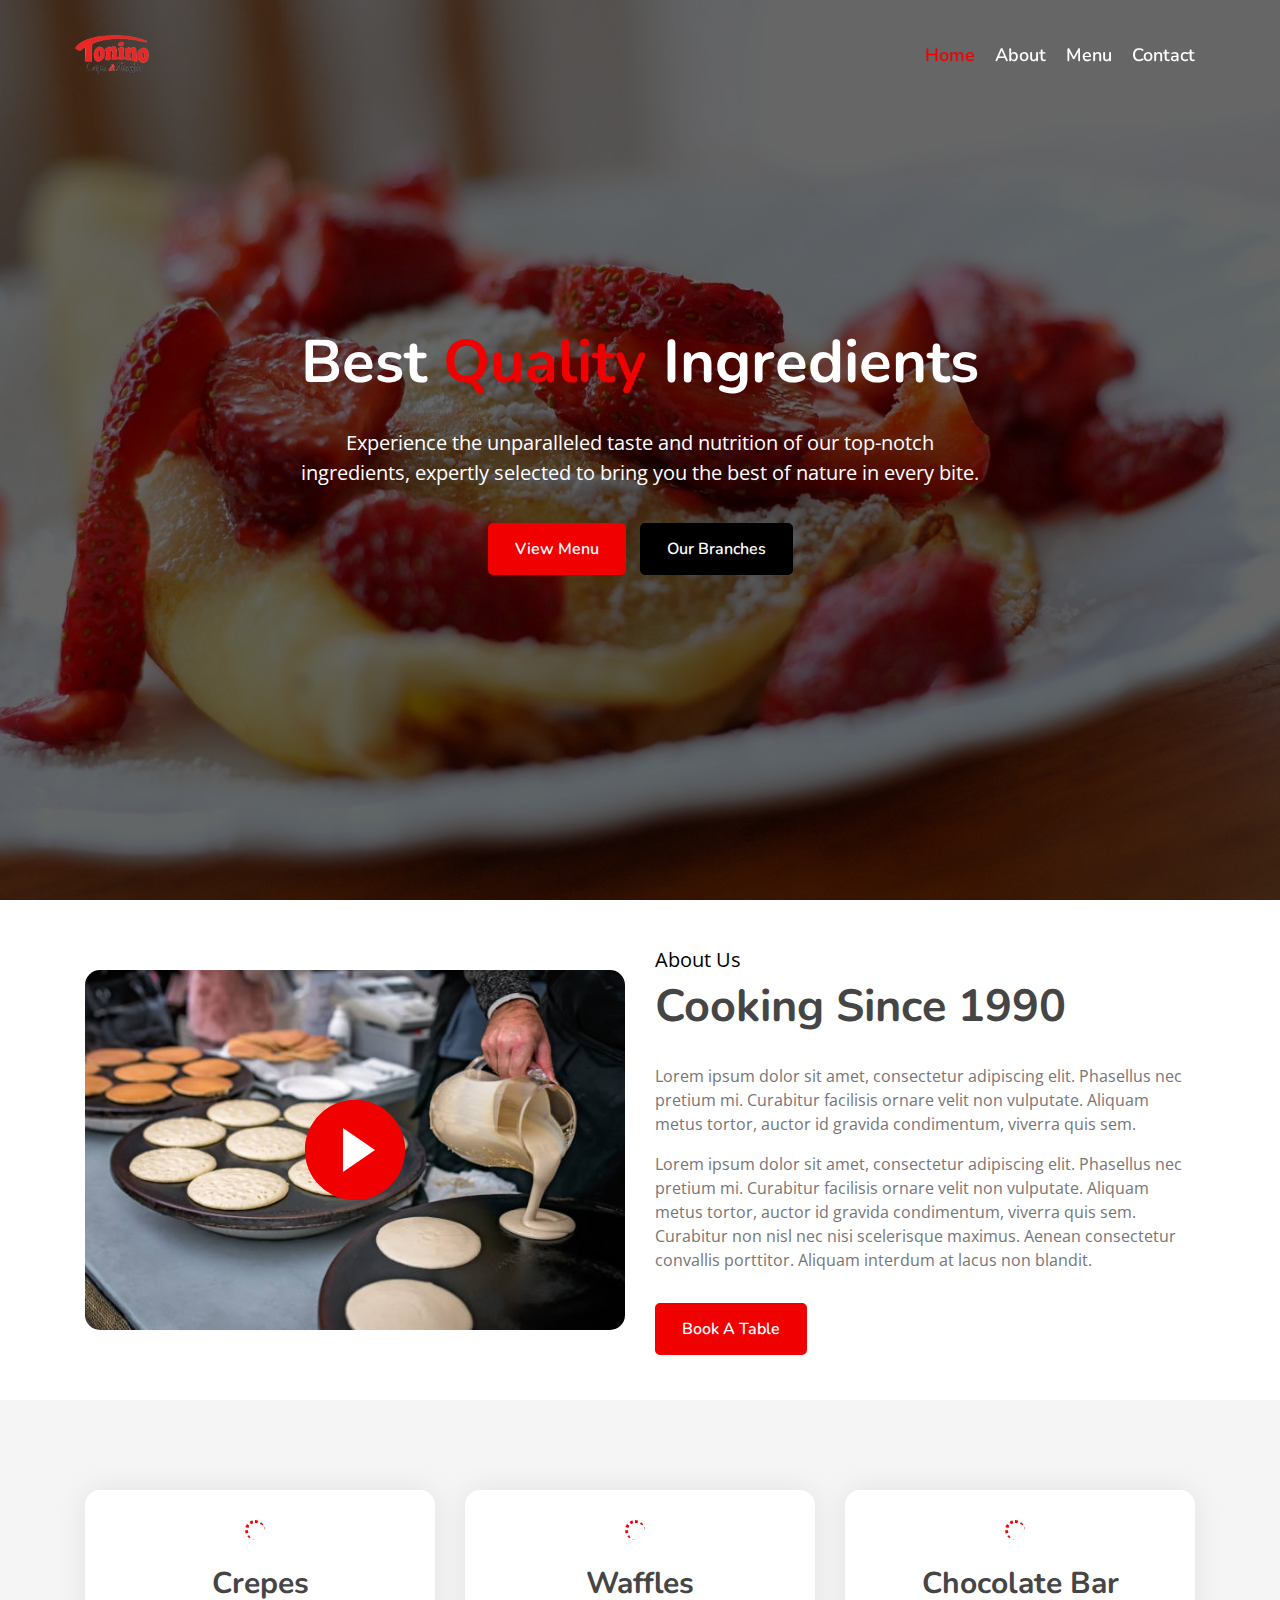
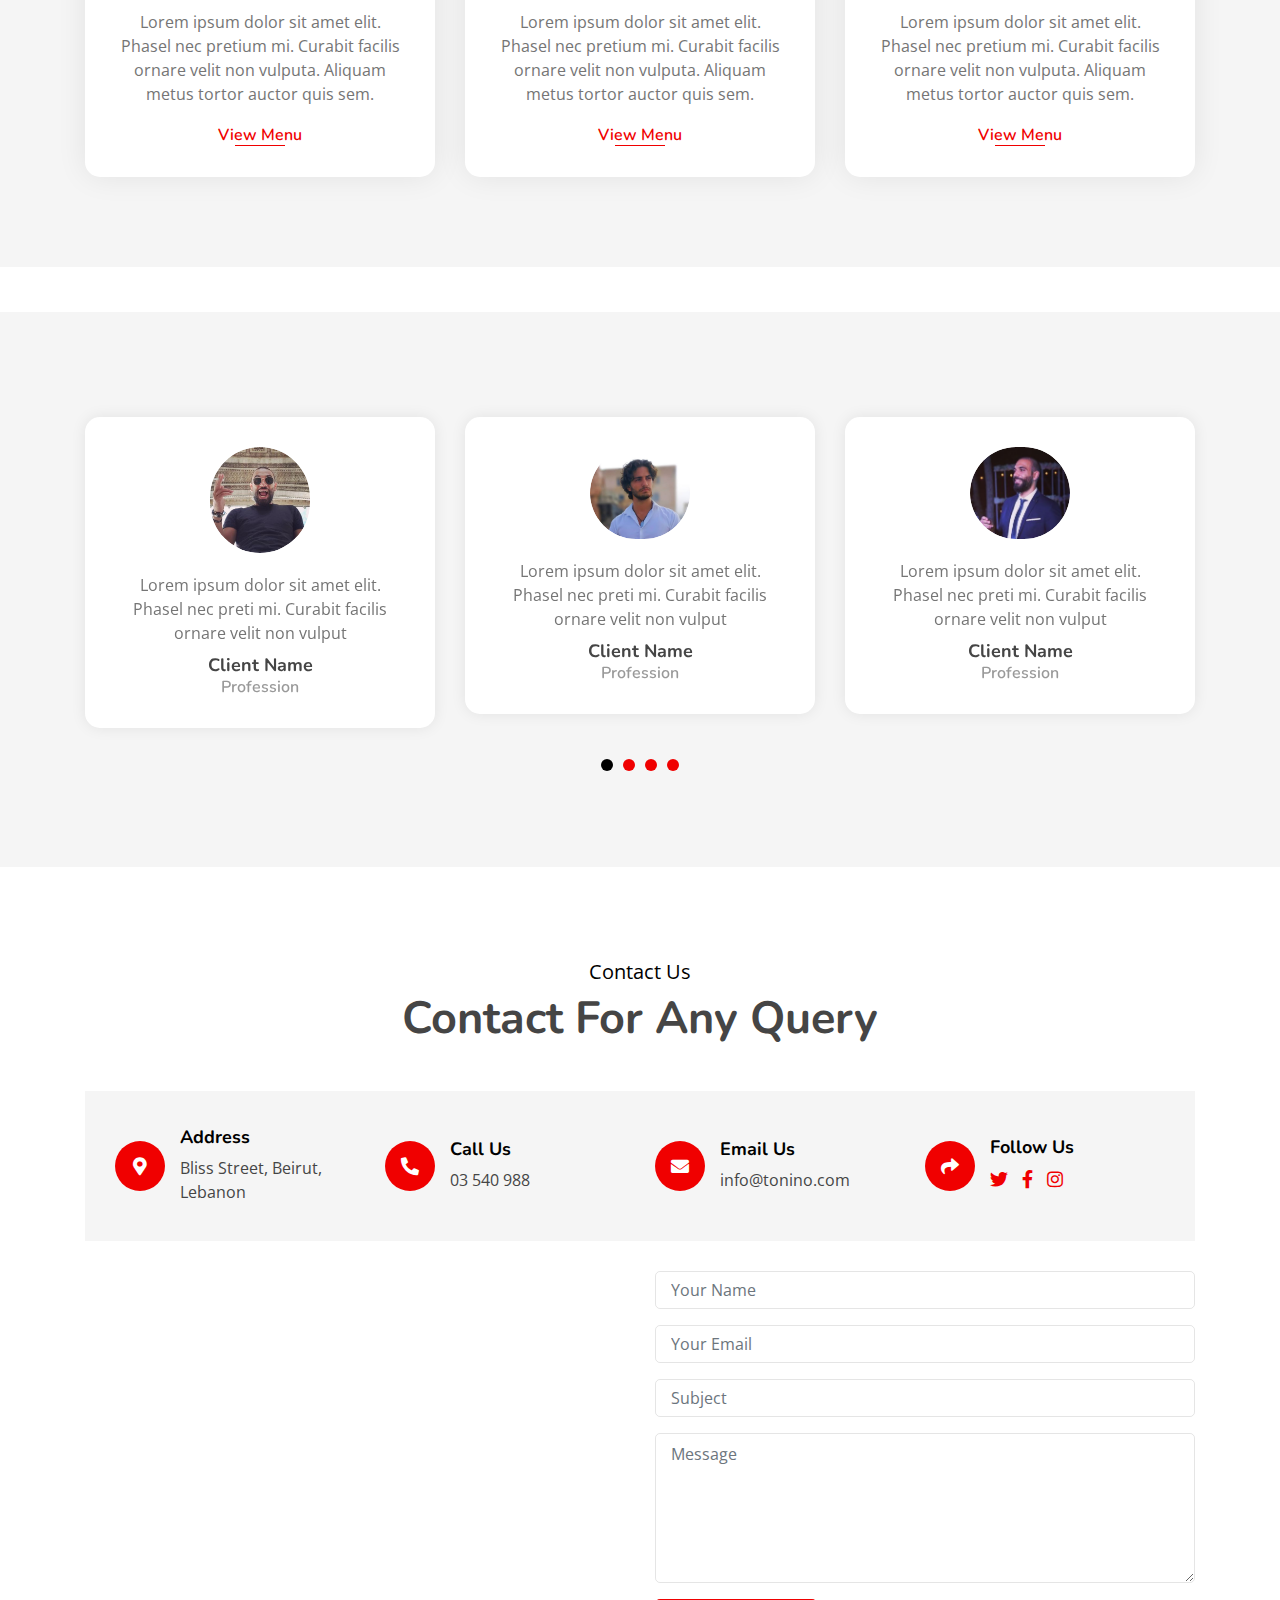
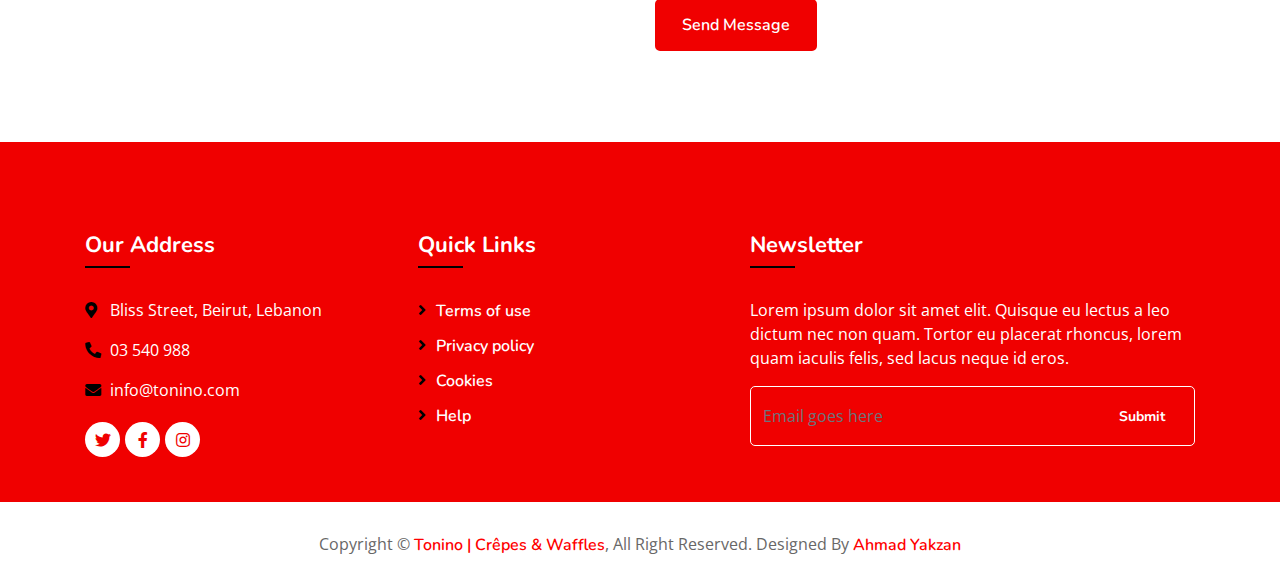
<file: index.html>
<!DOCTYPE html>
<html lang="en">
    <head>
        <meta charset="utf-8">
        <title>Tonino | Crêpes & Waffles</title>
        <meta content="width=device-width, initial-scale=1.0" name="viewport">
        <meta content="Tonino" name="keywords">
        <meta content="Tonino" name="description">

        <!-- Favicon -->
        <link href="img/favicon.ico" rel="icon">

        <!-- Google Font -->
        <link href="https://fonts.googleapis.com/css?family=Open+Sans:300,400|Nunito:600,700" rel="stylesheet"> 
        
        <!-- CSS Libraries -->
        <link href="https://stackpath.bootstrapcdn.com/bootstrap/4.4.1/css/bootstrap.min.css" rel="stylesheet">
        <link href="https://cdnjs.cloudflare.com/ajax/libs/font-awesome/5.10.0/css/all.min.css" rel="stylesheet">
        <link href="lib/animate/animate.min.css" rel="stylesheet">
        <link href="lib/owlcarousel/assets/owl.carousel.min.css" rel="stylesheet">
        <link href="lib/flaticon/font/flaticon.css" rel="stylesheet">
        <link href="lib/tempusdominus/css/tempusdominus-bootstrap-4.min.css" rel="stylesheet" />

        <!-- Template Stylesheet -->
        <link href="css/style.css" rel="stylesheet">
    </head>

    <body>
        <!-- Nav Bar Start -->
        <div class="navbar navbar-expand-lg bg-light navbar-light">
            <div class="container-fluid">
                <a href="index.html" class="navbar-brand"><img src="img/toninologo.png" alt=""></a>
                <button type="button" class="navbar-toggler" data-toggle="collapse" data-target="#navbarCollapse">
                    <span class="navbar-toggler-icon"></span>
                </button>

                <div class="collapse navbar-collapse justify-content-between" id="navbarCollapse">
                    <div class="navbar-nav ml-auto">
                        <a href="index.html" class="nav-item nav-link active">Home</a>
                        <a href="about.html" class="nav-item nav-link">About</a>
                        <a href="menu.html" class="nav-item nav-link">Menu</a>
                        <a href="contact.html" class="nav-item nav-link">Contact</a>
                    </div>
                </div>
            </div>
        </div>
        <!-- Nav Bar End -->


        <!-- Carousel Start -->
        <div class="carousel">
            <div class="container-fluid">
                <div class="owl-carousel">
                    <div class="carousel-item">
                        <div class="carousel-img">
                            <img src="img/carousel-1.jpg" alt="Image">
                        </div>
                        <div class="carousel-text">
                            <h1>Best <span>Quality</span> Ingredients</h1>
                            <p>
                                Experience the unparalleled taste and nutrition of our top-notch ingredients, expertly selected to bring you the best of nature in every bite.
                            </p>
                            <div class="carousel-btn">
                                <a class="btn custom-btn" href="menu.html">View Menu</a>
                                <a class="btn custom-btn" href="contact.html">Our Branches</a>
                            </div>
                        </div>
                    </div>
                    <div class="carousel-item">
                        <div class="carousel-img">
                            <img src="img/carousel-2.jpeg" alt="Image">
                        </div>
                        <div class="carousel-text">
                            <h1>World’s <span>Best</span> Chef</h1>
                            <p>
                                Morbi sagittis turpis id suscipit feugiat. Suspendisse eu augue urna. Morbi sagittis, orci sodales varius fermentum, tortor
                            </p>
                            <div class="carousel-btn">
                                <a class="btn custom-btn" href="menu.html">View Menu</a>
                                <a class="btn custom-btn" href="contact.html">Our Branches</a>
                            </div>
                        </div>
                    </div>
                    <div class="carousel-item">
                        <div class="carousel-img">
                            <img src="img/carousel-3.jpg" alt="Image">
                        </div>
                        <div class="carousel-text">
                            <h1>Fastest Order <span>Delivery</span></h1>
                            <p>
                                Sed ultrices, est eget feugiat accumsan, dui nibh egestas tortor, ut rhoncus nibh ligula euismod quam. Proin pellentesque odio
                            </p>
                            <div class="carousel-btn">
                                <a class="btn custom-btn" href="menu.html">View Menu</a>
                                <a class="btn custom-btn" href="contact.html">Our Branches</a>
                            </div>
                        </div>
                    </div>
                </div>
            </div>
        </div>
        <!-- Carousel End -->
        
        
        
        <!-- About Start -->
        <div class="about">
            <div class="container">
                <div class="row align-items-center">
                    <div class="col-lg-6">
                        <div class="about-img">
                            <img src="img/about.jpg" alt="Image">
                            <button type="button" class="btn-play" data-toggle="modal" data-src="https://www.youtube.com/embed/DWRcNpR6Kdc" data-target="#videoModal">
                                <span></span>
                            </button>
                        </div>
                    </div>
                    <div class="col-lg-6">
                        <div class="about-content">
                            <div class="section-header">
                                <p>About Us</p>
                                <h2>Cooking Since 1990</h2>
                            </div>
                            <div class="about-text">
                                <p>
                                    Lorem ipsum dolor sit amet, consectetur adipiscing elit. Phasellus nec pretium mi. Curabitur facilisis ornare velit non vulputate. Aliquam metus tortor, auctor id gravida condimentum, viverra quis sem.
                                </p>
                                <p>
                                    Lorem ipsum dolor sit amet, consectetur adipiscing elit. Phasellus nec pretium mi. Curabitur facilisis ornare velit non vulputate. Aliquam metus tortor, auctor id gravida condimentum, viverra quis sem. Curabitur non nisl nec nisi scelerisque maximus. Aenean consectetur convallis porttitor. Aliquam interdum at lacus non blandit.
                                </p>
                                <a class="btn custom-btn" href="">Book A Table</a>
                            </div>
                        </div>
                    </div>
                </div>
            </div>
        </div>
        <!-- About End -->
        
        
        <!-- Video Modal Start-->
        <div class="modal fade" id="videoModal" tabindex="-1" role="dialog" aria-labelledby="exampleModalLabel" aria-hidden="true">
            <div class="modal-dialog" role="document">
                <div class="modal-content">
                    <div class="modal-body">
                        <button type="button" class="close" data-dismiss="modal" aria-label="Close">
                            <span aria-hidden="true">&times;</span>
                        </button>        
                        <!-- 16:9 aspect ratio -->
                        <div class="embed-responsive embed-responsive-16by9">
                            <iframe class="embed-responsive-item" src="" id="video"  allowscriptaccess="always" allow="autoplay"></iframe>
                        </div>
                    </div>
                </div>
            </div>
        </div> 
        <!-- Video Modal End -->
        
        
        <!-- Food Start -->
        <div class="food mt-0">
            <div class="container">
                <div class="row align-items-center">
                    <div class="col-md-4">
                        <div class="food-item">
                            <i class="flaticon-crepe"></i>
                            <h2>Crepes</h2>
                            <p>
                                Lorem ipsum dolor sit amet elit. Phasel nec pretium mi. Curabit facilis ornare velit non vulputa. Aliquam metus tortor auctor quis sem. 
                            </p>
                            <a href="menu.html">View Menu</a>
                        </div>
                    </div>
                    <div class="col-md-4">
                        <div class="food-item">
                            <i class="flaticon-waffle"></i>
                            <h2>Waffles</h2>
                            <p>
                                Lorem ipsum dolor sit amet elit. Phasel nec pretium mi. Curabit facilis ornare velit non vulputa. Aliquam metus tortor auctor quis sem. 
                            </p>
                            <a href="menu.html">View Menu</a>
                        </div>
                    </div>
                    <div class="col-md-4">
                        <div class="food-item">
                            <i class="flaticon-chocolate"></i>
                            <h2>Chocolate Bar</h2>
                            <p>
                                Lorem ipsum dolor sit amet elit. Phasel nec pretium mi. Curabit facilis ornare velit non vulputa. Aliquam metus tortor auctor quis sem. 
                            </p>
                            <a href="menu.html">View Menu</a>
                        </div>
                    </div>
                </div>
            </div>
        </div>
        <!-- Food End -->
        
        
        
        <!-- Testimonial Start -->
        <div class="testimonial">
            <div class="container">
                <div class="owl-carousel testimonials-carousel">
                    <div class="testimonial-item">
                        <div class="testimonial-img">
                            <img src="img/testimonial-1.jpg" alt="Image">
                        </div>
                        <p>
                            Lorem ipsum dolor sit amet elit. Phasel nec preti mi. Curabit facilis ornare velit non vulput
                        </p>
                        <h2>Client Name</h2>
                        <h3>Profession</h3>
                    </div>
                    <div class="testimonial-item">
                        <div class="testimonial-img">
                            <img src="img/testimonial-2.jpg" alt="Image">
                        </div>
                        <p>
                            Lorem ipsum dolor sit amet elit. Phasel nec preti mi. Curabit facilis ornare velit non vulput
                        </p>
                        <h2>Client Name</h2>
                        <h3>Profession</h3>
                    </div>
                    <div class="testimonial-item">
                        <div class="testimonial-img">
                            <img src="img/testimonial-3.jpg" alt="Image">
                        </div>
                        <p>
                            Lorem ipsum dolor sit amet elit. Phasel nec preti mi. Curabit facilis ornare velit non vulput
                        </p>
                        <h2>Client Name</h2>
                        <h3>Profession</h3>
                    </div>
                    <div class="testimonial-item">
                        <div class="testimonial-img">
                            <img src="img/testimonial-4.jpg" alt="Image">
                        </div>
                        <p>
                            Lorem ipsum dolor sit amet elit. Phasel nec preti mi. Curabit facilis ornare velit non vulput
                        </p>
                        <h2>Client Name</h2>
                        <h3>Profession</h3>
                    </div>
                </div>
            </div>
        </div>
        <!-- Testimonial End -->
        
        
        <!-- Contact Start -->
        <div class="contact">
            <div class="container">
                <div class="section-header text-center">
                    <p>Contact Us</p>
                    <h2>Contact For Any Query</h2>
                </div>
                <div class="row align-items-center contact-information">
                    <div class="col-md-6 col-lg-3">
                        <div class="contact-info">
                            <div class="contact-icon">
                                <i class="fa fa-map-marker-alt"></i>
                            </div>
                            <div class="contact-text">
                                <h3>Address</h3>
                                <p>Bliss Street, Beirut, Lebanon</p>
                            </div>
                        </div>
                    </div>
                    <div class="col-md-6 col-lg-3">
                        <div class="contact-info">
                            <div class="contact-icon">
                                <i class="fa fa-phone-alt"></i>
                            </div>
                            <div class="contact-text">
                                <h3>Call Us</h3>
                                <p>03 540 988</p>
                            </div>
                        </div>
                    </div>
                    <div class="col-md-6 col-lg-3">
                        <div class="contact-info">
                            <div class="contact-icon">
                                <i class="fa fa-envelope"></i>
                            </div>
                            <div class="contact-text">
                                <h3>Email Us</h3>
                                <p>info@tonino.com</p>
                            </div>
                        </div>
                    </div>
                    <div class="col-md-6 col-lg-3">
                        <div class="contact-info">
                            <div class="contact-icon">
                                <i class="fa fa-share"></i>
                            </div>
                            <div class="contact-text">
                                <h3>Follow Us</h3>
                                <div class="contact-social">
                                    <a href=""><i class="fab fa-twitter"></i></a>
                                    <a href="facebook.com/toninocrepesandwaffles/"><i class="fab fa-facebook-f"></i></a>
                                    <a href="https://www.instagram.com/toninocrepesandwaffles/"><i class="fab fa-instagram"></i></a>
                                </div>
                            </div>
                        </div>
                    </div>
                </div>
                <div class="row contact-form">
                    <div class="col-md-6">
                        <iframe src="https://maps.google.com/maps?q=tonino%20lebanon&t=&z=9&ie=UTF8&iwloc=&output=embed" frameborder="0" style="border:0;" allowfullscreen="" aria-hidden="false" tabindex="0"></iframe>
                    </div>
                    <div class="col-md-6">
                        <div id="success"></div>
                        <form name="sentMessage" id="contactForm" novalidate="novalidate">
                            <div class="control-group">
                                <input type="text" class="form-control" id="name" placeholder="Your Name" required="required" data-validation-required-message="Please enter your name" />
                                <p class="help-block text-danger"></p>
                            </div>
                            <div class="control-group">
                                <input type="email" class="form-control" id="email" placeholder="Your Email" required="required" data-validation-required-message="Please enter your email" />
                                <p class="help-block text-danger"></p>
                            </div>
                            <div class="control-group">
                                <input type="text" class="form-control" id="subject" placeholder="Subject" required="required" data-validation-required-message="Please enter a subject" />
                                <p class="help-block text-danger"></p>
                            </div>
                            <div class="control-group">
                                <textarea class="form-control" id="message" placeholder="Message" required="required" data-validation-required-message="Please enter your message"></textarea>
                                <p class="help-block text-danger"></p>
                            </div>
                            <div>
                                <button class="btn custom-btn" type="submit" id="sendMessageButton">Send Message</button>
                            </div>
                        </form>
                    </div>
                </div>
            </div>
        </div>
        <!-- Contact End -->

        <!-- Footer Start -->
        <div class="footer">
            <div class="container">
                <div class="row">
                    <div class="col-lg-7">
                        <div class="row">
                            <div class="col-md-6">
                                <div class="footer-contact">
                                    <h2>Our Address</h2>
                                    <p><i class="fa fa-map-marker-alt"></i>Bliss Street, Beirut, Lebanon</p>
                                    <p><i class="fa fa-phone-alt"></i>03 540 988</p>
                                    <p><i class="fa fa-envelope"></i>info@tonino.com</p>
                                    <div class="footer-social">
                                        <a href=""><i class="fab fa-twitter"></i></a>
                                        <a href="facebook.com/toninocrepesandwaffles/"><i class="fab fa-facebook-f"></i></a>
                                        <a href="https://www.instagram.com/toninocrepesandwaffles/"><i class="fab fa-instagram"></i></a>
                                    </div>
                                </div>
                            </div>
                            <div class="col-md-6">
                                <div class="footer-link">
                                    <h2>Quick Links</h2>
                                    <a href="">Terms of use</a>
                                    <a href="">Privacy policy</a>
                                    <a href="">Cookies</a>
                                    <a href="">Help</a>
                                </div>
                            </div>
                        </div>
                    </div>
                    <div class="col-lg-5">
                        <div class="footer-newsletter">
                            <h2>Newsletter</h2>
                            <p>
                                Lorem ipsum dolor sit amet elit. Quisque eu lectus a leo dictum nec non quam. Tortor eu placerat rhoncus, lorem quam iaculis felis, sed lacus neque id eros.
                            </p>
                            <div class="form">
                                <input class="form-control" placeholder="Email goes here">
                                <button class="btn custom-btn">Submit</button>
                            </div>
                        </div>
                    </div>
                </div>
            </div>
            <div class="copyright">
                <div class="container">
                    <p>Copyright &copy; <a href="#">Tonino | Crêpes & Waffles</a>, All Right Reserved.</p>
                    <p>Designed By <a href="">Ahmad Yakzan</a></p>
                </div>
            </div>
        </div>
        <!-- Footer End -->

        <a href="#" class="back-to-top"><i class="fa fa-chevron-up"></i></a>

        <!-- JavaScript Libraries -->
        <script src="https://code.jquery.com/jquery-3.4.1.min.js"></script>
        <script src="https://stackpath.bootstrapcdn.com/bootstrap/4.4.1/js/bootstrap.bundle.min.js"></script>
        <script src="lib/easing/easing.min.js"></script>
        <script src="lib/owlcarousel/owl.carousel.min.js"></script>
        <script src="lib/tempusdominus/js/moment.min.js"></script>
        <script src="lib/tempusdominus/js/moment-timezone.min.js"></script>
        <script src="lib/tempusdominus/js/tempusdominus-bootstrap-4.min.js"></script>
        
        <!-- Contact Javascript File -->
        <script src="mail/jqBootstrapValidation.min.js"></script>
        <script src="mail/contact.js"></script>

        <!-- Template Javascript -->
        <script src="js/main.js"></script>
    </body>
</html>
</file>
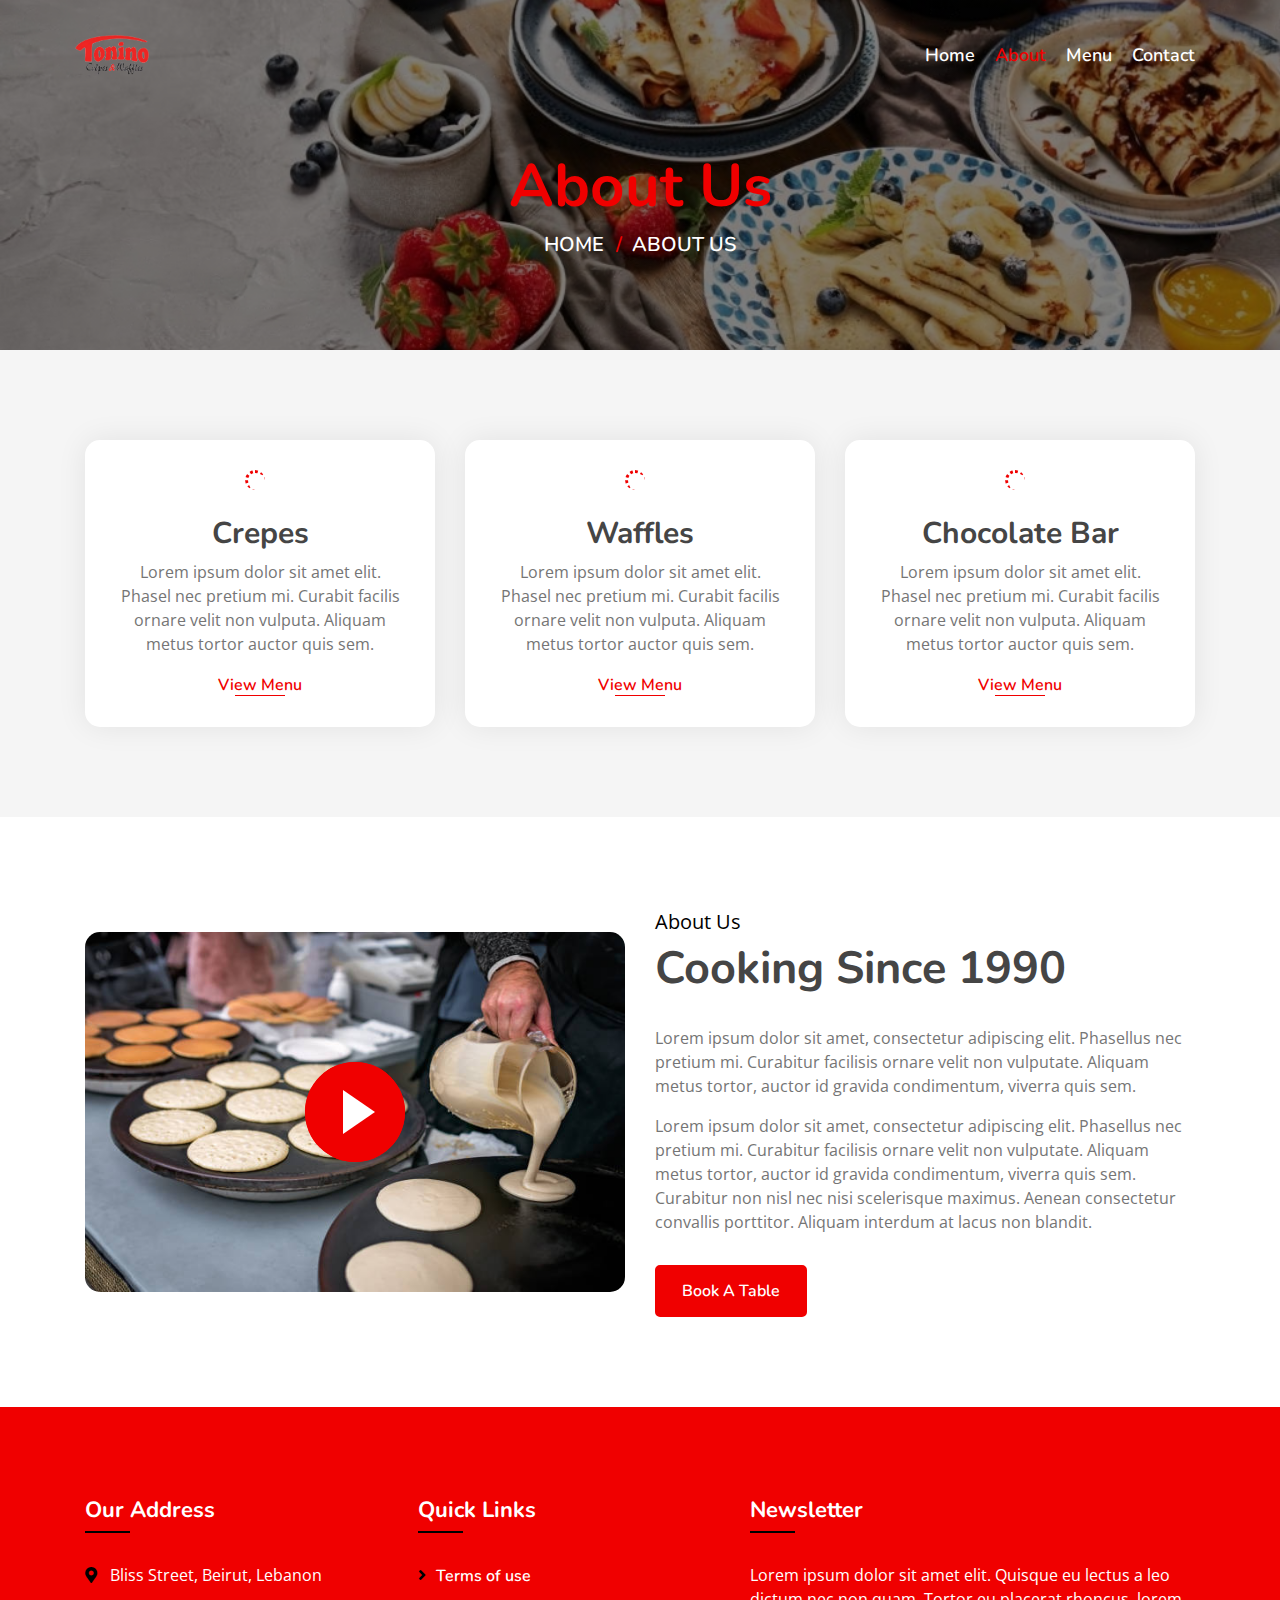
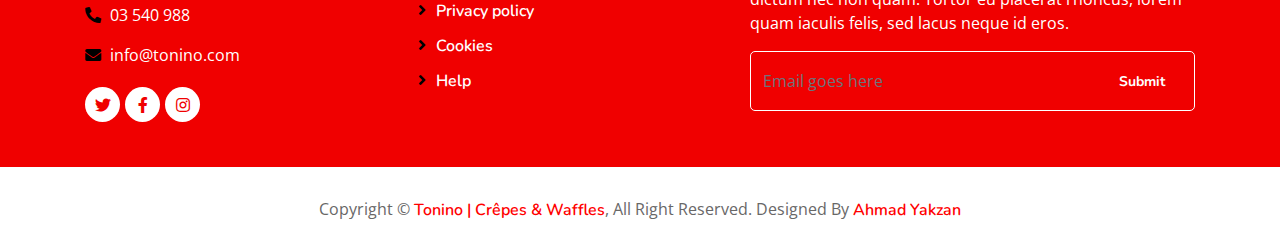
<file: about.html>
<!DOCTYPE html>
<html lang="en">
    <head>
        <meta charset="utf-8">
        <title>Tonino | Crêpes & Waffles</title>
        <meta content="width=device-width, initial-scale=1.0" name="viewport">
        <meta content="Tonino" name="keywords">
        <meta content="Tonino" name="description">

        <!-- Favicon -->
        <link href="img/favicon.ico" rel="icon">

        <!-- Google Font -->
        <link href="https://fonts.googleapis.com/css?family=Open+Sans:300,400|Nunito:600,700" rel="stylesheet"> 
        
        <!-- CSS Libraries -->
        <link href="https://stackpath.bootstrapcdn.com/bootstrap/4.4.1/css/bootstrap.min.css" rel="stylesheet">
        <link href="https://cdnjs.cloudflare.com/ajax/libs/font-awesome/5.10.0/css/all.min.css" rel="stylesheet">
        <link href="lib/animate/animate.min.css" rel="stylesheet">
        <link href="lib/owlcarousel/assets/owl.carousel.min.css" rel="stylesheet">
        <link href="lib/flaticon/font/flaticon.css" rel="stylesheet">
        <link href="lib/tempusdominus/css/tempusdominus-bootstrap-4.min.css" rel="stylesheet" />

        <!-- Template Stylesheet -->
        <link href="css/style.css" rel="stylesheet">
    </head>

    <body>
        <!-- Nav Bar Start -->
        <div class="navbar navbar-expand-lg bg-light navbar-light">
            <div class="container-fluid">
                <a href="index.html" class="navbar-brand"><img src="img/toninologo.png" alt=""></a>
                <button type="button" class="navbar-toggler" data-toggle="collapse" data-target="#navbarCollapse">
                    <span class="navbar-toggler-icon"></span>
                </button>

                <div class="collapse navbar-collapse justify-content-between" id="navbarCollapse">
                    <div class="navbar-nav ml-auto">
                        <a href="index.html" class="nav-item nav-link">Home</a>
                        <a href="about.html" class="nav-item nav-link active">About</a>
                        <a href="menu.html" class="nav-item nav-link">Menu</a>
                        <a href="contact.html" class="nav-item nav-link">Contact</a>
                    </div>
                </div>
            </div>
        </div>
        <!-- Nav Bar End -->
        
        
        <!-- Page Header Start -->
        <div class="page-header mb-0">
            <div class="container">
                <div class="row">
                    <div class="col-12">
                        <h2>About Us</h2>
                    </div>
                    <div class="col-12">
                        <a href="index.html">Home</a>
                        <a href="">About Us</a>
                    </div>
                </div>
            </div>
        </div>
        <!-- Page Header End -->
        
        
        <!-- Food Start -->
        <div class="food mt-0">
            <div class="container">
                <div class="row align-items-center">
                    <div class="col-md-4">
                        <div class="food-item">
                            <i class="flaticon-crepe"></i>
                            <h2>Crepes</h2>
                            <p>
                                Lorem ipsum dolor sit amet elit. Phasel nec pretium mi. Curabit facilis ornare velit non vulputa. Aliquam metus tortor auctor quis sem. 
                            </p>
                            <a href="menu.html">View Menu</a>
                        </div>
                    </div>
                    <div class="col-md-4">
                        <div class="food-item">
                            <i class="flaticon-waffle"></i>
                            <h2>Waffles</h2>
                            <p>
                                Lorem ipsum dolor sit amet elit. Phasel nec pretium mi. Curabit facilis ornare velit non vulputa. Aliquam metus tortor auctor quis sem. 
                            </p>
                            <a href="menu.html">View Menu</a>
                        </div>
                    </div>
                    <div class="col-md-4">
                        <div class="food-item">
                            <i class="flaticon-chocolate"></i>
                            <h2>Chocolate Bar</h2>
                            <p>
                                Lorem ipsum dolor sit amet elit. Phasel nec pretium mi. Curabit facilis ornare velit non vulputa. Aliquam metus tortor auctor quis sem. 
                            </p>
                            <a href="menu.html">View Menu</a>
                        </div>
                    </div>
                </div>
            </div>
        </div>
        <!-- Food End -->
        

        <!-- About Start -->
        <div class="about">
            <div class="container">
                <div class="row align-items-center">
                    <div class="col-lg-6">
                        <div class="about-img">
                            <img src="img/about.jpg" alt="Image">
                            <button type="button" class="btn-play" data-toggle="modal" data-src="https://www.youtube.com/embed/DWRcNpR6Kdc" data-target="#videoModal">
                                <span></span>
                            </button>
                        </div>
                    </div>
                    <div class="col-lg-6">
                        <div class="about-content">
                            <div class="section-header">
                                <p>About Us</p>
                                <h2>Cooking Since 1990</h2>
                            </div>
                            <div class="about-text">
                                <p>
                                    Lorem ipsum dolor sit amet, consectetur adipiscing elit. Phasellus nec pretium mi. Curabitur facilisis ornare velit non vulputate. Aliquam metus tortor, auctor id gravida condimentum, viverra quis sem.
                                </p>
                                <p>
                                    Lorem ipsum dolor sit amet, consectetur adipiscing elit. Phasellus nec pretium mi. Curabitur facilisis ornare velit non vulputate. Aliquam metus tortor, auctor id gravida condimentum, viverra quis sem. Curabitur non nisl nec nisi scelerisque maximus. Aenean consectetur convallis porttitor. Aliquam interdum at lacus non blandit.
                                </p>
                                <a class="btn custom-btn" href="">Book A Table</a>
                            </div>
                        </div>
                    </div>
                </div>
            </div>
        </div>
        <!-- About End -->
        
        
        <!-- Video Modal Start-->
        <div class="modal fade" id="videoModal" tabindex="-1" role="dialog" aria-labelledby="exampleModalLabel" aria-hidden="true">
            <div class="modal-dialog" role="document">
                <div class="modal-content">
                    <div class="modal-body">
                        <button type="button" class="close" data-dismiss="modal" aria-label="Close">
                            <span aria-hidden="true">&times;</span>
                        </button>        
                        <!-- 16:9 aspect ratio -->
                        <div class="embed-responsive embed-responsive-16by9">
                            <iframe class="embed-responsive-item" src="" id="video"  allowscriptaccess="always" allow="autoplay"></iframe>
                        </div>
                    </div>
                </div>
            </div>
        </div> 
        <!-- Video Modal End -->


        <!-- Footer Start -->
        <div class="footer">
            <div class="container">
                <div class="row">
                    <div class="col-lg-7">
                        <div class="row">
                            <div class="col-md-6">
                                <div class="footer-contact">
                                    <h2>Our Address</h2>
                                    <p><i class="fa fa-map-marker-alt"></i>Bliss Street, Beirut, Lebanon</p>
                                    <p><i class="fa fa-phone-alt"></i>03 540 988</p>
                                    <p><i class="fa fa-envelope"></i>info@tonino.com</p>
                                    <div class="footer-social">
                                        <a href=""><i class="fab fa-twitter"></i></a>
                                        <a href="facebook.com/toninocrepesandwaffles/"><i class="fab fa-facebook-f"></i></a>
                                        <a href="https://www.instagram.com/toninocrepesandwaffles/"><i class="fab fa-instagram"></i></a>
                                    </div>
                                </div>
                            </div>
                            <div class="col-md-6">
                                <div class="footer-link">
                                    <h2>Quick Links</h2>
                                    <a href="">Terms of use</a>
                                    <a href="">Privacy policy</a>
                                    <a href="">Cookies</a>
                                    <a href="">Help</a>
                                </div>
                            </div>
                        </div>
                    </div>
                    <div class="col-lg-5">
                        <div class="footer-newsletter">
                            <h2>Newsletter</h2>
                            <p>
                                Lorem ipsum dolor sit amet elit. Quisque eu lectus a leo dictum nec non quam. Tortor eu placerat rhoncus, lorem quam iaculis felis, sed lacus neque id eros.
                            </p>
                            <div class="form">
                                <input class="form-control" placeholder="Email goes here">
                                <button class="btn custom-btn">Submit</button>
                            </div>
                        </div>
                    </div>
                </div>
            </div>
            <div class="copyright">
                <div class="container">
                    <p>Copyright &copy; <a href="#">Tonino | Crêpes & Waffles</a>, All Right Reserved.</p>
                    <p>Designed By <a href="">Ahmad Yakzan</a></p>
                </div>
            </div>
        </div>
        <!-- Footer End -->

        <a href="#" class="back-to-top"><i class="fa fa-chevron-up"></i></a>

        <!-- JavaScript Libraries -->
        <script src="https://code.jquery.com/jquery-3.4.1.min.js"></script>
        <script src="https://stackpath.bootstrapcdn.com/bootstrap/4.4.1/js/bootstrap.bundle.min.js"></script>
        <script src="lib/easing/easing.min.js"></script>
        <script src="lib/owlcarousel/owl.carousel.min.js"></script>
        <script src="lib/tempusdominus/js/moment.min.js"></script>
        <script src="lib/tempusdominus/js/moment-timezone.min.js"></script>
        <script src="lib/tempusdominus/js/tempusdominus-bootstrap-4.min.js"></script>
        
        <!-- Contact Javascript File -->
        <script src="mail/jqBootstrapValidation.min.js"></script>
        <script src="mail/contact.js"></script>

        <!-- Template Javascript -->
        <script src="js/main.js"></script>
    </body>
</html>
</file>
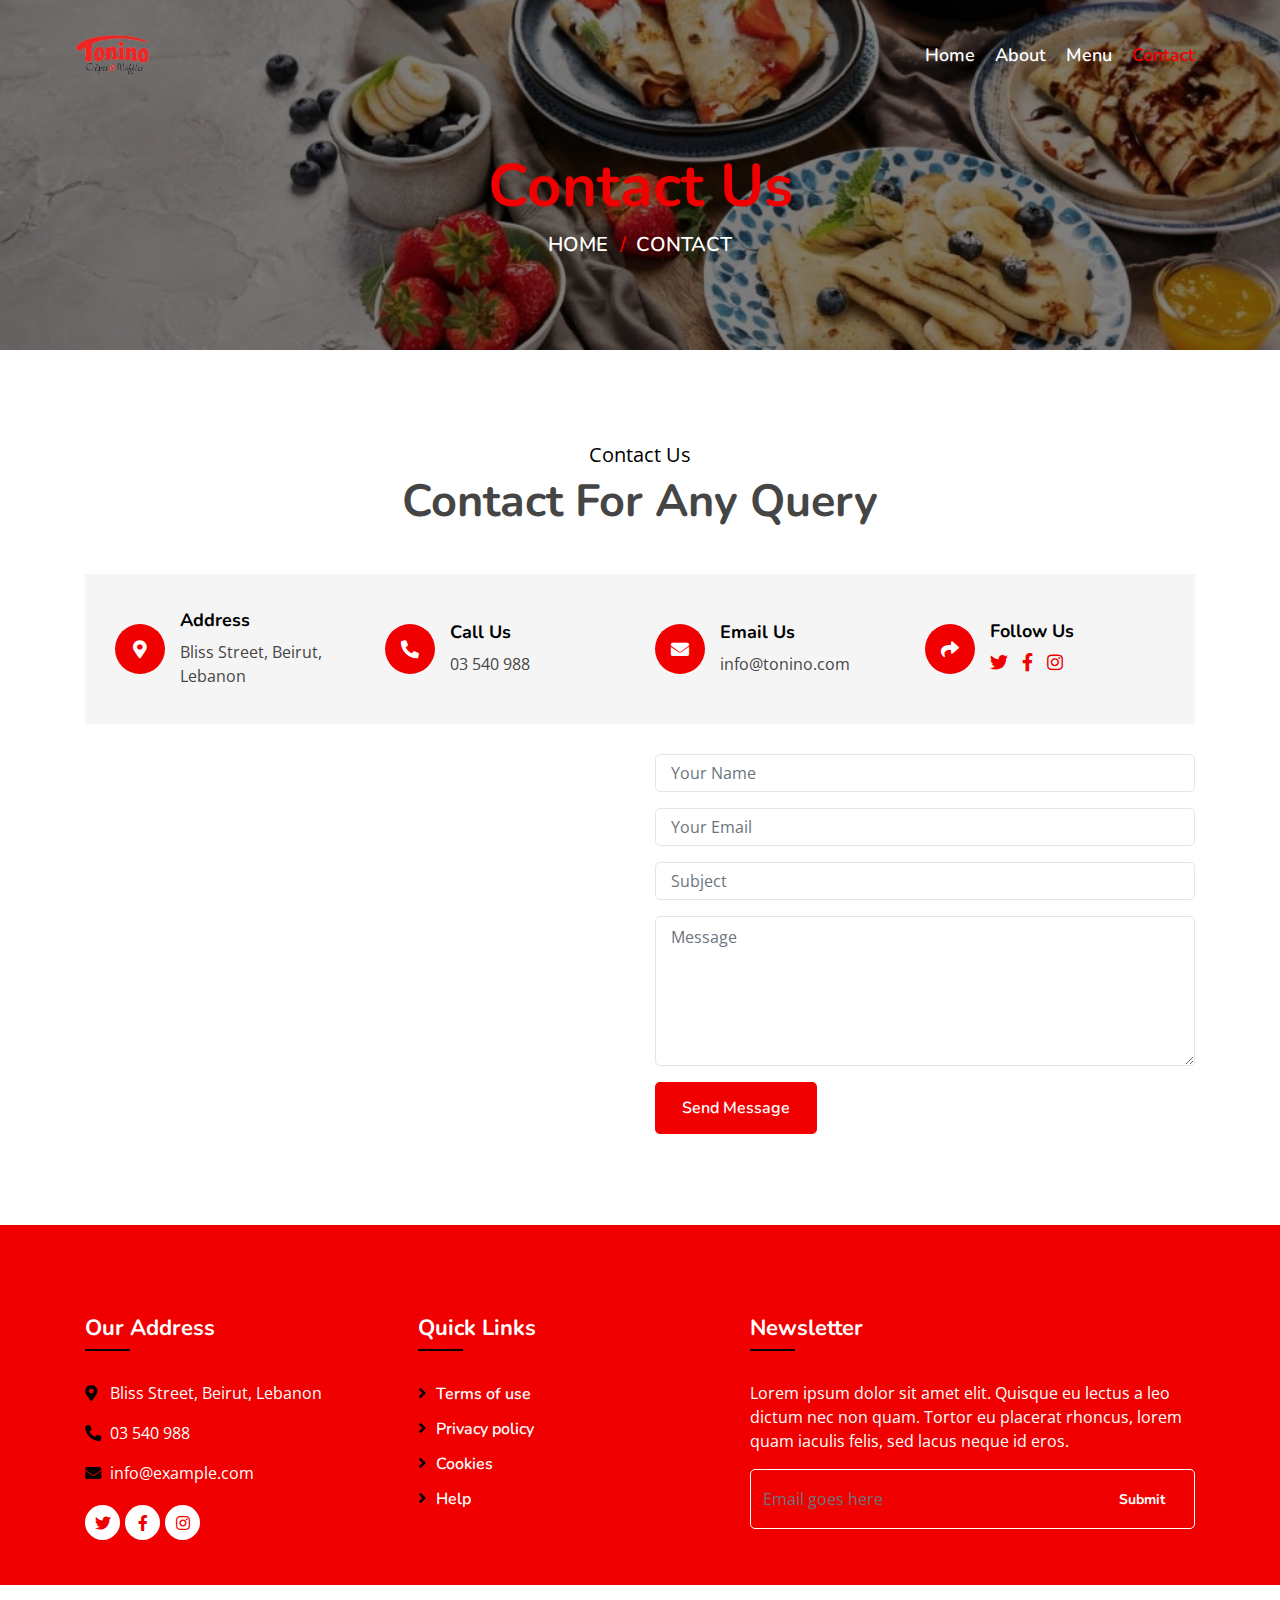
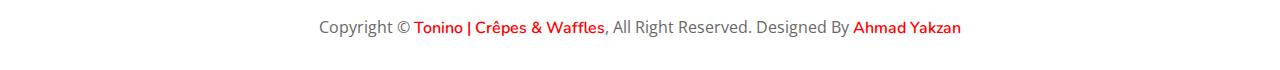
<file: contact.html>
<!DOCTYPE html>
<html lang="en">
    <head>
        <meta charset="utf-8">
        <title>Tonino | Crêpes & Waffles</title>
        <meta content="width=device-width, initial-scale=1.0" name="viewport">
        <meta content="Tonino" name="keywords">
        <meta content="Tonino" name="description">

        <!-- Favicon -->
        <link href="img/favicon.ico" rel="icon">

        <!-- Google Font -->
        <link href="https://fonts.googleapis.com/css?family=Open+Sans:300,400|Nunito:600,700" rel="stylesheet"> 
        
        <!-- CSS Libraries -->
        <link href="https://stackpath.bootstrapcdn.com/bootstrap/4.4.1/css/bootstrap.min.css" rel="stylesheet">
        <link href="https://cdnjs.cloudflare.com/ajax/libs/font-awesome/5.10.0/css/all.min.css" rel="stylesheet">
        <link href="lib/animate/animate.min.css" rel="stylesheet">
        <link href="lib/owlcarousel/assets/owl.carousel.min.css" rel="stylesheet">
        <link href="lib/flaticon/font/flaticon.css" rel="stylesheet">
        <link href="lib/tempusdominus/css/tempusdominus-bootstrap-4.min.css" rel="stylesheet" />

        <!-- Template Stylesheet -->
        <link href="css/style.css" rel="stylesheet">
    </head>

    <body>
        <!-- Nav Bar Start -->
        <div class="navbar navbar-expand-lg bg-light navbar-light">
            <div class="container-fluid">
                <a href="index.html" class="navbar-brand"><img src="img/toninologo.png" alt=""></a>
                <button type="button" class="navbar-toggler" data-toggle="collapse" data-target="#navbarCollapse">
                    <span class="navbar-toggler-icon"></span>
                </button>

                <div class="collapse navbar-collapse justify-content-between" id="navbarCollapse">
                    <div class="navbar-nav ml-auto">
                        <a href="index.html" class="nav-item nav-link">Home</a>
                        <a href="about.html" class="nav-item nav-link">About</a>
                        <a href="menu.html" class="nav-item nav-link">Menu</a>
                        <a href="contact.html" class="nav-item nav-link active">Contact</a>
                    </div>
                </div>
            </div>
        </div>
        <!-- Nav Bar End -->
        
        
        <!-- Page Header Start -->
        <div class="page-header">
            <div class="container">
                <div class="row">
                    <div class="col-12">
                        <h2>Contact Us</h2>
                    </div>
                    <div class="col-12">
                        <a href="index.html">Home</a>
                        <a href="">Contact</a>
                    </div>
                </div>
            </div>
        </div>
        <!-- Page Header End -->
        
        
        <!-- Contact Start -->
        <div class="contact">
            <div class="container">
                <div class="section-header text-center">
                    <p>Contact Us</p>
                    <h2>Contact For Any Query</h2>
                </div>
                <div class="row align-items-center contact-information">
                    <div class="col-md-6 col-lg-3">
                        <div class="contact-info">
                            <div class="contact-icon">
                                <i class="fa fa-map-marker-alt"></i>
                            </div>
                            <div class="contact-text">
                                <h3>Address</h3>
                                <p>Bliss Street, Beirut, Lebanon</p>
                            </div>
                        </div>
                    </div>
                    <div class="col-md-6 col-lg-3">
                        <div class="contact-info">
                            <div class="contact-icon">
                                <i class="fa fa-phone-alt"></i>
                            </div>
                            <div class="contact-text">
                                <h3>Call Us</h3>
                                <p>03 540 988</p>
                            </div>
                        </div>
                    </div>
                    <div class="col-md-6 col-lg-3">
                        <div class="contact-info">
                            <div class="contact-icon">
                                <i class="fa fa-envelope"></i>
                            </div>
                            <div class="contact-text">
                                <h3>Email Us</h3>
                                <p>info@tonino.com</p>
                            </div>
                        </div>
                    </div>
                    <div class="col-md-6 col-lg-3">
                        <div class="contact-info">
                            <div class="contact-icon">
                                <i class="fa fa-share"></i>
                            </div>
                            <div class="contact-text">
                                <h3>Follow Us</h3>
                                <div class="contact-social">
                                    <a href=""><i class="fab fa-twitter"></i></a>
                                    <a href="https://www.facebook.com/toninocrepesandwaffles/"><i class="fab fa-facebook-f"></i></a>
                                    <a href="https://www.instagram.com/toninocrepesandwaffles/"><i class="fab fa-instagram"></i></a>
                                </div>
                            </div>
                        </div>
                    </div>
                </div>
                <div class="row contact-form">
                    <div class="col-md-6">
                        <iframe src="https://maps.google.com/maps?q=tonino%20lebanon&t=&z=9&ie=UTF8&iwloc=&output=embed" frameborder="0" style="border:0;" allowfullscreen="" aria-hidden="false" tabindex="0"></iframe>
                    </div>
                    <div class="col-md-6">
                        <div id="success"></div>
                        <form name="sentMessage" id="contactForm" novalidate="novalidate">
                            <div class="control-group">
                                <input type="text" class="form-control" id="name" placeholder="Your Name" required="required" data-validation-required-message="Please enter your name" />
                                <p class="help-block text-danger"></p>
                            </div>
                            <div class="control-group">
                                <input type="email" class="form-control" id="email" placeholder="Your Email" required="required" data-validation-required-message="Please enter your email" />
                                <p class="help-block text-danger"></p>
                            </div>
                            <div class="control-group">
                                <input type="text" class="form-control" id="subject" placeholder="Subject" required="required" data-validation-required-message="Please enter a subject" />
                                <p class="help-block text-danger"></p>
                            </div>
                            <div class="control-group">
                                <textarea class="form-control" id="message" placeholder="Message" required="required" data-validation-required-message="Please enter your message"></textarea>
                                <p class="help-block text-danger"></p>
                            </div>
                            <div>
                                <button class="btn custom-btn" type="submit" id="sendMessageButton">Send Message</button>
                            </div>
                        </form>
                    </div>
                </div>
            </div>
        </div>
        <!-- Contact End -->


        <!-- Footer Start -->
        <div class="footer">
            <div class="container">
                <div class="row">
                    <div class="col-lg-7">
                        <div class="row">
                            <div class="col-md-6">
                                <div class="footer-contact">
                                    <h2>Our Address</h2>
                                    <p><i class="fa fa-map-marker-alt"></i>Bliss Street, Beirut, Lebanon</p>
                                    <p><i class="fa fa-phone-alt"></i>03 540 988</p>
                                    <p><i class="fa fa-envelope"></i>info@example.com</p>
                                    <div class="footer-social">
                                        <a href=""><i class="fab fa-twitter"></i></a>
                                        <a href="facebook.com/toninocrepesandwaffles/"><i class="fab fa-facebook-f"></i></a>
                                        <a href="https://www.instagram.com/toninocrepesandwaffles/"><i class="fab fa-instagram"></i></a>
                                    </div>
                                </div>
                            </div>
                            <div class="col-md-6">
                                <div class="footer-link">
                                    <h2>Quick Links</h2>
                                    <a href="">Terms of use</a>
                                    <a href="">Privacy policy</a>
                                    <a href="">Cookies</a>
                                    <a href="">Help</a>
                                </div>
                            </div>
                        </div>
                    </div>
                    <div class="col-lg-5">
                        <div class="footer-newsletter">
                            <h2>Newsletter</h2>
                            <p>
                                Lorem ipsum dolor sit amet elit. Quisque eu lectus a leo dictum nec non quam. Tortor eu placerat rhoncus, lorem quam iaculis felis, sed lacus neque id eros.
                            </p>
                            <div class="form">
                                <input class="form-control" placeholder="Email goes here">
                                <button class="btn custom-btn">Submit</button>
                            </div>
                        </div>
                    </div>
                </div>
            </div>
            <div class="copyright">
                <div class="container">
                    <p>Copyright &copy; <a href="#">Tonino | Crêpes & Waffles</a>, All Right Reserved.</p>
                    <p>Designed By <a href="">Ahmad Yakzan</a></p>
                </div>
            </div>
        </div>
        <!-- Footer End -->

        <a href="#" class="back-to-top"><i class="fa fa-chevron-up"></i></a>

        <!-- JavaScript Libraries -->
        <script src="https://code.jquery.com/jquery-3.4.1.min.js"></script>
        <script src="https://stackpath.bootstrapcdn.com/bootstrap/4.4.1/js/bootstrap.bundle.min.js"></script>
        <script src="lib/easing/easing.min.js"></script>
        <script src="lib/owlcarousel/owl.carousel.min.js"></script>
        <script src="lib/tempusdominus/js/moment.min.js"></script>
        <script src="lib/tempusdominus/js/moment-timezone.min.js"></script>
        <script src="lib/tempusdominus/js/tempusdominus-bootstrap-4.min.js"></script>
        
        <!-- Contact Javascript File -->
        <script src="mail/jqBootstrapValidation.min.js"></script>
        <script src="mail/contact.js"></script>

        <!-- Template Javascript -->
        <script src="js/main.js"></script>
    </body>
</html>
</file>
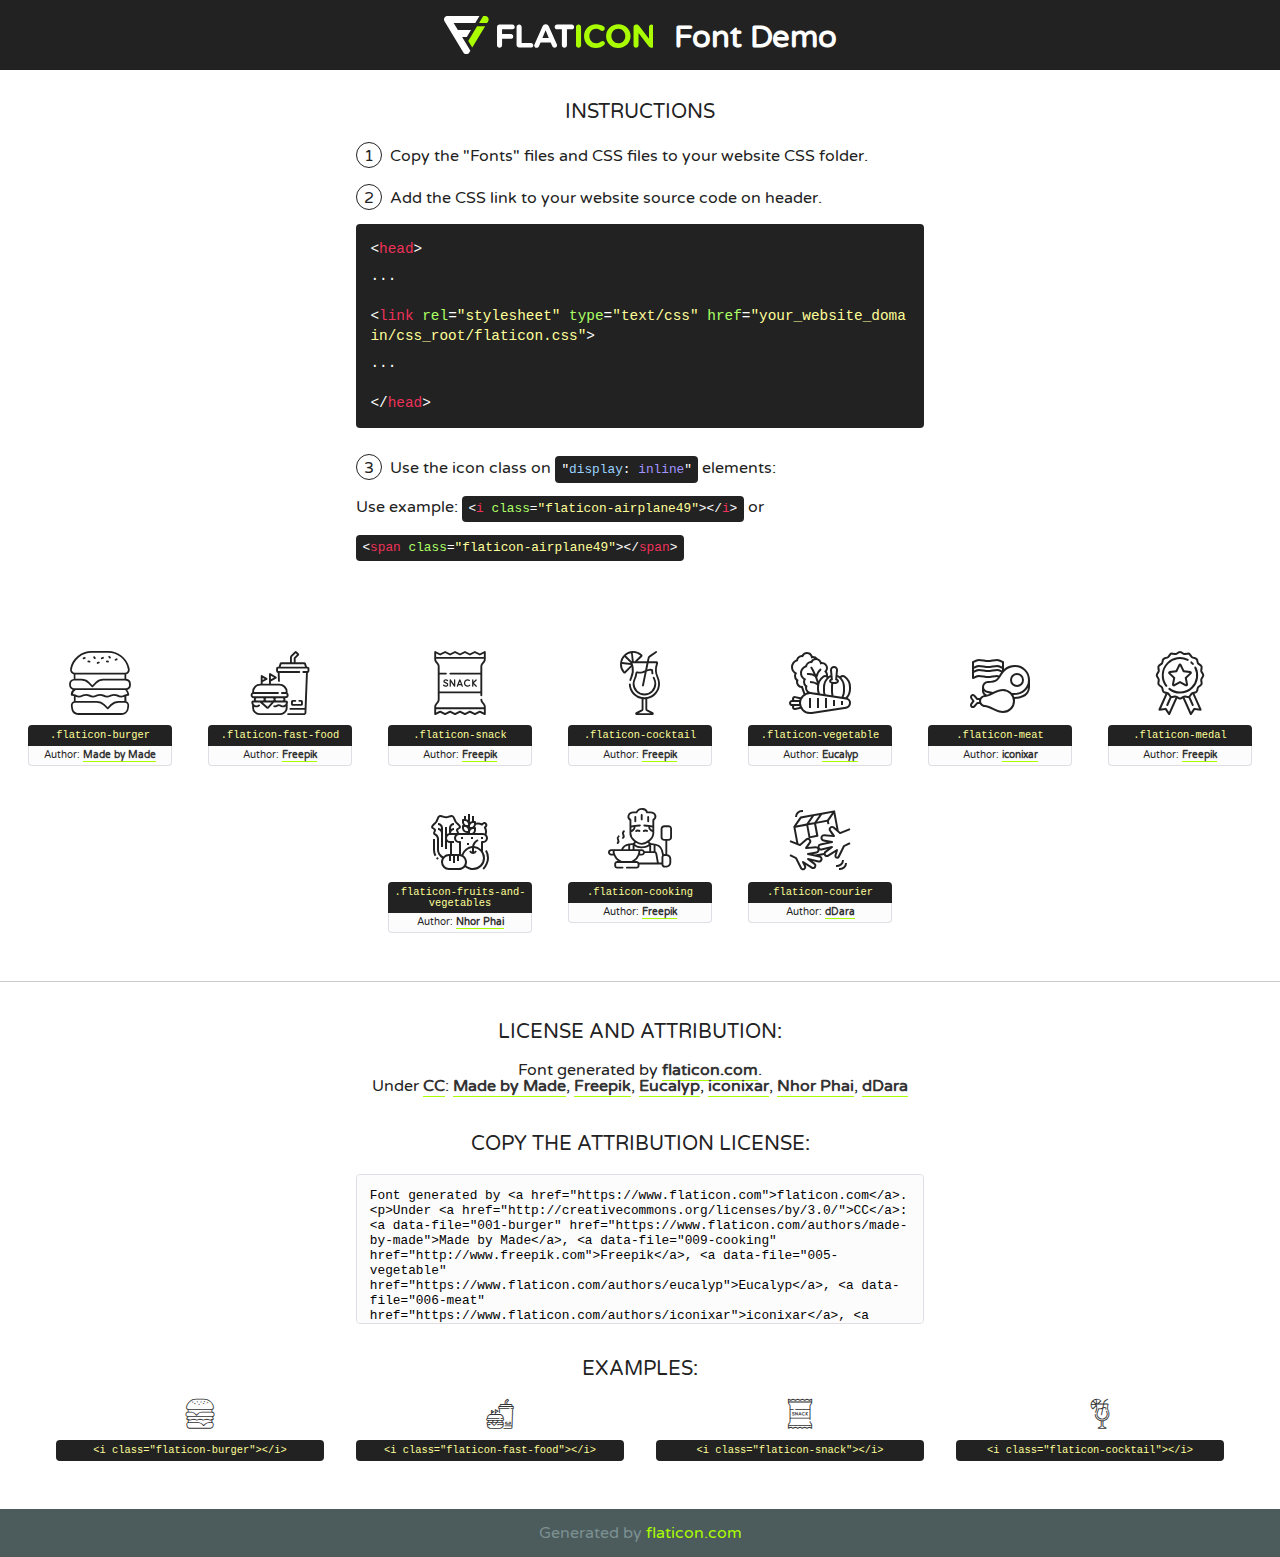
<file: lib/flaticon/font/flaticon.html>
<!DOCTYPE html>
<!--
  Flaticon icon font: Flaticon
  Creation date: 19/09/2020 16:59
-->
<html>
<!DOCTYPE html>
<html>

<head>
    <title>Flaticon WebFont</title>
    <link href="http://fonts.googleapis.com/css?family=Varela+Round" rel="stylesheet" type="text/css" />
    <link rel="stylesheet" type="text/css" href="flaticon.css">
    <meta charset="UTF-8">
    <style>
    html, body, div, span, applet, object, iframe,
    h1, h2, h3, h4, h5, h6, p, blockquote, pre,
    a, abbr, acronym, address, big, cite, code,
    del, dfn, em, img, ins, kbd, q, s, samp,
    small, strike, strong, sub, sup, tt, var,
    b, u, i, center,
    dl, dt, dd, ol, ul, li,
    fieldset, form, label, legend,
    table, caption, tbody, tfoot, thead, tr, th, td,
    article, aside, canvas, details, embed, 
    figure, figcaption, footer, header, hgroup, 
    menu, nav, output, ruby, section, summary,
    time, mark, audio, video {
        margin: 0;
        padding: 0;
        border: 0;
        font-size: 100%;
        font: inherit;
        vertical-align: baseline;
    }
    /* HTML5 display-role reset for older browsers */
    article, aside, details, figcaption, figure, 
    footer, header, hgroup, menu, nav, section {
        display: block;
    }
    body {
        line-height: 1;
    }
    ol, ul {
        list-style: none;
    }
    blockquote, q {
        quotes: none;
    }
    blockquote:before, blockquote:after,
    q:before, q:after {
        content: '';
        content: none;
    }
    table {
        border-collapse: collapse;
        border-spacing: 0;
    }
    body {
        font-family: 'Varela Round', Helvetica, Arial, sans-serif;
        font-size: 16px;
        color: #222;
    }
    a {
        color: #333;
        border-bottom: 1px solid #a9fd00;
        font-weight: bold;
        text-decoration: none;
    }
    * {
        -moz-box-sizing: border-box;
        -webkit-box-sizing: border-box;
        box-sizing: border-box;
        margin: 0;
        padding: 0;
    }
    [class^="flaticon-"]:before, [class*=" flaticon-"]:before, [class^="flaticon-"]:after, [class*=" flaticon-"]:after {
        font-family: Flaticon;
        font-size: 30px;
        font-style: normal;
        margin-left: 20px;
        color: #333;
    }
    .wrapper {
        max-width: 600px;
        margin: auto;
        padding: 0 1em;
    }
    .title {
        font-size: 1.25em;
        text-align: center;
        margin-bottom: 1em;
        text-transform: uppercase;
    }
    header {
        text-align: center;
        background-color: #222;
        color: #fff;
        padding: 1em;
    }
    header .logo {
        width: 210px;
        height: 38px;
        display: inline-block;
        vertical-align: middle;
        margin-right: 1em;
        border: none;
    }
    header strong {
        font-size: 1.95em;
        font-weight: bold;
        vertical-align: middle;
        margin-top: 5px;
        display: inline-block;
    }
    .demo {
        margin: 2em auto;
        line-height: 1.25em;
    }
    .demo ul li {
        margin-bottom: 1em;
    }
    .demo ul li .num {
        color: #222;
        border-radius: 20px;
        display: inline-block;
        width: 26px;
        padding: 3px;
        height: 26px;
        text-align: center;
        margin-right: 0.5em;
        border: 1px solid #222;
    }
    .demo ul li code {
        background-color: #222;
        border-radius: 4px;
        padding: 0.25em 0.5em;
        display: inline-block;
        color: #fff;
        font-family: Consolas,Monaco,Lucida Console,Liberation Mono,DejaVu Sans Mono,Bitstream Vera Sans Mono,Courier New, monospace;
        font-weight: lighter;
        margin-top: 1em;
        font-size: 0.8em;
        word-break: break-all;
    }
    .demo ul li code.big {
        padding: 1em;
        font-size: 0.9em;
    }
    .demo ul li code .red {
        color: #EF3159;
    }
    .demo ul li code .green {
        color: #ACFF65;
    }
    .demo ul li code .yellow {
        color: #FFFF99;
    }
    .demo ul li code .blue {
        color: #99D3FF;
    }
    .demo ul li code .purple {
        color: #A295FF;
    }
    .demo ul li code .dots {
        margin-top: 0.5em;
        display: block;
    }
    #glyphs {
        border-bottom: 1px solid #ccc;
        padding: 2em 0;
        text-align: center;
    }
    .glyph {
        display: inline-block;
        width: 9em;
        margin: 1em;
        text-align: center;
        vertical-align: top;
        background: #FFF;
    }
    .glyph .glyph-icon {
        padding: 10px;
        display: block;
        font-family:"Flaticon";
        font-size: 64px;
        line-height: 1;
    }
    .glyph .glyph-icon:before {
        font-size: 64px;
        color: #222;
        margin-left: 0;
    }
    .class-name {
        font-size: 0.65em;
        background-color: #222;
        color: #fff;
        border-radius: 4px 4px 0 0;
        padding: 0.5em;
        color: #FFFF99;
        font-family: Consolas,Monaco,Lucida Console,Liberation Mono,DejaVu Sans Mono,Bitstream Vera Sans Mono,Courier New, monospace;
    }
    .author-name {
        font-size: 0.6em;
        background-color: #fcfcfd;
        border: 1px solid #DEDEE4;
        border-top: 0;
        border-radius: 0 0 4px 4px;
        padding: 0.5em;
    }
    .class-name:last-child {
        font-size: 10px;
        color:#888;
    }
    .class-name:last-child a {
        font-size: 10px;
        color:#555;
    }
    .class-name:last-child a:hover {
        color:#a9fd00;
    }
    .glyph > input {
        display: block;
        width: 100px;
        margin: 5px auto;
        text-align: center;
        font-size: 12px;
        cursor: text;
    }
    .glyph > input.icon-input {
        font-family:"Flaticon";
        font-size: 16px;
        margin-bottom: 10px;
    }
    .attribution .title {
        margin-top: 2em;
    }
    .attribution textarea {
        background-color: #fcfcfd;
        padding: 1em;
        border: none;
        box-shadow: none;
        border: 1px solid #DEDEE4;
        border-radius: 4px;
        resize: none;
        width: 100%;
        height: 150px;
        font-size: 0.8em;
        font-family: Consolas,Monaco,Lucida Console,Liberation Mono,DejaVu Sans Mono,Bitstream Vera Sans Mono,Courier New, monospace;
        -webkit-appearance: none;
    }
    .iconsuse {
        margin: 2em auto;
        text-align: center;
        max-width: 1200px;
    }
    .iconsuse:after {
        content: '';
        display: table;
        clear: both;
    }
    .iconsuse .image {
        float: left;
        width: 25%;
        padding: 0 1em;
    }
    .iconsuse .image p {
        margin-bottom: 1em;
    }
    .iconsuse .image span {
        display: block;
        font-size: 0.65em;
        background-color: #222;
        color: #fff;
        border-radius: 4px;
        padding: 0.5em;
        color: #FFFF99;
        margin-top: 1em;
        font-family: Consolas,Monaco,Lucida Console,Liberation Mono,DejaVu Sans Mono,Bitstream Vera Sans Mono,Courier New, monospace;
    }
    #footer {
        text-align: center;
        background-color: #4C5B5C;
        color: #7c9192;
        padding: 1em;
    }
    #footer a {
        border: none;
        color: #a9fd00;
        font-weight: normal;
    }
    @media (max-width: 960px) {
        .iconsuse .image {
            width: 50%;
        }
    }
    @media (max-width: 560px) {
        .iconsuse .image {
            width: 100%;
        }
    }
    </style>
</head>

<body class="characters-off">

    <header>
        <a href="https://www.flaticon.com" target="_blank" class="logo">
            <svg version="1.1" xmlns="http://www.w3.org/2000/svg" xmlns:xlink="http://www.w3.org/1999/xlink" xmlns:a="http://ns.adobe.com/AdobeSVGViewerExtensions/3.0/" viewBox="0 0 560.875 102.036" enable-background="new 0 0 560.875 102.036" xml:space="preserve">
                <defs>
                </defs>
                <g>
                    <g class="letters">
                        <path fill="#ffffff" d="M141.596,29.675c0-3.777,2.985-6.767,6.764-6.767h34.438c3.426,0,6.15,2.728,6.15,6.15
                        c0,3.43-2.724,6.149-6.15,6.149h-27.674v13.091h23.719c3.429,0,6.151,2.724,6.151,6.15c0,3.43-2.723,6.149-6.151,6.149h-23.719
                        v17.574c0,3.773-2.986,6.761-6.764,6.761c-3.779,0-6.764-2.989-6.764-6.761V29.675z"></path>
                        <path fill="#ffffff" d="M193.844,29.149c0-3.781,2.985-6.767,6.764-6.767c3.776,0,6.763,2.985,6.763,6.767v42.957h25.039
                        c3.426,0,6.149,2.726,6.149,6.153c0,3.425-2.723,6.15-6.149,6.15h-31.802c-3.779,0-6.764-2.986-6.764-6.768V29.149z"></path>
                        <path fill="#ffffff" d="M241.891,75.71l21.438-48.407c1.492-3.341,4.215-5.357,7.906-5.357h0.792
                        c3.686,0,6.323,2.017,7.815,5.357l21.439,48.407c0.436,0.967,0.701,1.845,0.701,2.723c0,3.602-2.809,6.501-6.414,6.501
                        c-3.161,0-5.269-1.845-6.499-4.655l-4.132-9.661h-27.059l-4.301,10.102c-1.144,2.631-3.426,4.214-6.237,4.214
                        c-3.517,0-6.24-2.81-6.24-6.325C241.1,77.64,241.451,76.677,241.891,75.71z M279.932,58.666l-8.521-20.297l-8.526,20.297H279.932
                        z"></path>
                        <path fill="#ffffff" d="M314.864,35.387H301.86c-3.429,0-6.239-2.813-6.239-6.238c0-3.429,2.811-6.24,6.239-6.24h39.533
                        c3.426,0,6.237,2.811,6.237,6.24c0,3.425-2.811,6.238-6.237,6.238h-13.001v42.785c0,3.773-2.99,6.761-6.764,6.761
                        c-3.779,0-6.764-2.989-6.764-6.761V35.387z"></path>
                        <path fill="#A9FD00" d="M352.615,29.149c0-3.781,2.985-6.767,6.767-6.767c3.774,0,6.761,2.985,6.761,6.767v49.024
                        c0,3.773-2.987,6.761-6.761,6.761c-3.781,0-6.767-2.989-6.767-6.761V29.149z"></path>
                        <path fill="#A9FD00" d="M374.132,53.836v-0.179c0-17.481,13.178-31.801,32.065-31.801c9.22,0,15.459,2.458,20.557,6.238
                        c1.402,1.054,2.637,2.985,2.637,5.357c0,3.692-2.985,6.59-6.681,6.59c-1.845,0-3.071-0.702-4.044-1.319
                        c-3.776-2.813-7.729-4.393-12.562-4.393c-10.364,0-17.831,8.611-17.831,19.154v0.173c0,10.542,7.291,19.329,17.831,19.329
                        c5.715,0,9.492-1.756,13.359-4.834c1.049-0.874,2.458-1.491,4.039-1.491c3.429,0,6.325,2.813,6.325,6.236
                        c0,2.106-1.056,3.78-2.282,4.834c-5.539,4.834-12.036,7.733-21.878,7.733C387.572,85.464,374.132,71.493,374.132,53.836z"></path>
                        <path fill="#A9FD00" d="M433.009,53.836v-0.179c0-17.481,13.79-31.801,32.766-31.801c18.981,0,32.592,14.143,32.592,31.628v0.173
                        c0,17.483-13.785,31.807-32.769,31.807C446.625,85.464,433.009,71.32,433.009,53.836z M484.224,53.836v-0.179
                        c0-10.539-7.725-19.326-18.626-19.326c-10.893,0-18.449,8.611-18.449,19.154v0.173c0,10.542,7.73,19.329,18.626,19.329
                        C476.676,72.986,484.224,64.378,484.224,53.836z"></path>
                        <path fill="#A9FD00" d="M506.233,29.321c0-3.774,2.99-6.763,6.767-6.763h1.401c3.252,0,5.183,1.583,7.029,3.953l26.093,34.265
                        V29.059c0-3.692,2.99-6.677,6.681-6.677c3.683,0,6.671,2.985,6.671,6.677v48.934c0,3.78-2.987,6.765-6.764,6.765h-0.436
                        c-3.257,0-5.188-1.581-7.034-3.953l-27.056-35.492v32.944c0,3.687-2.985,6.676-6.678,6.676c-3.683,0-6.673-2.989-6.673-6.676
                        V29.321z"></path>
                    </g>
                    <g class="insignia">
                        <path fill="#ffffff" d="M48.372,56.137h12.517l11.156-18.537H37.186L25.688,18.539h57.825L94.668,0H9.271
                        C5.925,0,2.842,1.801,1.198,4.716c-1.644,2.907-1.593,6.482,0.134,9.343l50.38,83.501c1.678,2.781,4.689,4.476,7.938,4.476
                        c3.246,0,6.257-1.695,7.935-4.476l2.898-4.804L48.372,56.137z"></path>
                        <g class="i">
                            <path fill="#A9FD00" d="M93.575,18.539h0.031v0.004l21.652,0.004l2.705-4.488c1.727-2.861,1.778-6.436,0.133-9.343
                            C116.454,1.801,113.371,0,110.026,0h-5.294L93.575,18.539z"></path>
                            <polygon fill="#A9FD00" points="88.291,27.356 64.725,66.486 75.519,84.404 109.942,27.356"></polygon>
                        </g>
                    </g>
                </g>
            </svg>
        </a>
        <strong>Font Demo</strong>
    </header>


    <section class="demo wrapper">

        <p class="title">Instructions</p>

        <ul>
            <li>
                <span class="num">1</span>Copy the "Fonts" files and CSS files to your website CSS folder.
            </li>
            <li>
                <span class="num">2</span>Add the CSS link to your website source code on header.
                <code class="big">
                    &lt;<span class="red">head</span>&gt;
                    <br/><span class="dots">...</span>
                    <br/>&lt;<span class="red">link</span> <span class="green">rel</span>=<span class="yellow">"stylesheet"</span> <span class="green">type</span>=<span class="yellow">"text/css"</span> <span class="green">href</span>=<span class="yellow">"your_website_domain/css_root/flaticon.css"</span>&gt;
                    <br/><span class="dots">...</span>
                    <br/>&lt;/<span class="red">head</span>&gt;
                </code>
            </li>

            <li>
                <p>
                    <span class="num">3</span>Use the icon class on <code>"<span class="blue">display</span>:<span class="purple"> inline</span>"</code> elements:
                    <br />
                    Use example: <code>&lt;<span class="red">i</span> <span class="green">class</span>=<span class="yellow">&quot;flaticon-airplane49&quot;</span>&gt;&lt;/<span class="red">i</span>&gt;</code> or <code>&lt;<span class="red">span</span> <span class="green">class</span>=<span class="yellow">&quot;flaticon-airplane49&quot;</span>&gt;&lt;/<span class="red">span</span>&gt;</code>
            </li>
        </ul>

    </section>




   <section id="glyphs">          
    
      
        <div class="glyph"><div class="glyph-icon flaticon-burger"></div>
            <div class="class-name">.flaticon-burger</div>
            <div class="author-name">Author: <a data-file="001-burger" href="https://www.flaticon.com/authors/made-by-made">Made by Made</a> </div> 
        </div>        
        
        <div class="glyph"><div class="glyph-icon flaticon-fast-food"></div>
            <div class="class-name">.flaticon-fast-food</div>
            <div class="author-name">Author: <a data-file="002-fast-food" href="http://www.freepik.com">Freepik</a> </div> 
        </div>        
        
        <div class="glyph"><div class="glyph-icon flaticon-snack"></div>
            <div class="class-name">.flaticon-snack</div>
            <div class="author-name">Author: <a data-file="003-snack" href="http://www.freepik.com">Freepik</a> </div> 
        </div>        
        
        <div class="glyph"><div class="glyph-icon flaticon-cocktail"></div>
            <div class="class-name">.flaticon-cocktail</div>
            <div class="author-name">Author: <a data-file="004-cocktail" href="http://www.freepik.com">Freepik</a> </div> 
        </div>        
        
        <div class="glyph"><div class="glyph-icon flaticon-vegetable"></div>
            <div class="class-name">.flaticon-vegetable</div>
            <div class="author-name">Author: <a data-file="005-vegetable" href="https://www.flaticon.com/authors/eucalyp">Eucalyp</a> </div> 
        </div>        
        
        <div class="glyph"><div class="glyph-icon flaticon-meat"></div>
            <div class="class-name">.flaticon-meat</div>
            <div class="author-name">Author: <a data-file="006-meat" href="https://www.flaticon.com/authors/iconixar">iconixar</a> </div> 
        </div>        
        
        <div class="glyph"><div class="glyph-icon flaticon-medal"></div>
            <div class="class-name">.flaticon-medal</div>
            <div class="author-name">Author: <a data-file="007-medal" href="http://www.freepik.com">Freepik</a> </div> 
        </div>        
        
        <div class="glyph"><div class="glyph-icon flaticon-fruits-and-vegetables"></div>
            <div class="class-name">.flaticon-fruits-and-vegetables</div>
            <div class="author-name">Author: <a data-file="008-fruits-and-vegetables" href="https://www.flaticon.com/authors/nhor-phai">Nhor Phai</a> </div> 
        </div>        
        
        <div class="glyph"><div class="glyph-icon flaticon-cooking"></div>
            <div class="class-name">.flaticon-cooking</div>
            <div class="author-name">Author: <a data-file="009-cooking" href="http://www.freepik.com">Freepik</a> </div> 
        </div>        
        
        <div class="glyph"><div class="glyph-icon flaticon-courier"></div>
            <div class="class-name">.flaticon-courier</div>
            <div class="author-name">Author: <a data-file="010-courier" href="https://www.flaticon.com/authors/ddara">dDara</a> </div> 
        </div>        
        

    </section>



    <section class="attribution wrapper"   style="text-align:center;">

      <div class="title">License and attribution:</div><div class="attrDiv">Font generated by <a href="https://www.flaticon.com">flaticon.com</a>. <div><p>Under <a href="http://creativecommons.org/licenses/by/3.0/">CC</a>: <a data-file="001-burger" href="https://www.flaticon.com/authors/made-by-made">Made by Made</a>, <a data-file="009-cooking" href="http://www.freepik.com">Freepik</a>, <a data-file="005-vegetable" href="https://www.flaticon.com/authors/eucalyp">Eucalyp</a>, <a data-file="006-meat" href="https://www.flaticon.com/authors/iconixar">iconixar</a>, <a data-file="008-fruits-and-vegetables" href="https://www.flaticon.com/authors/nhor-phai">Nhor Phai</a>, <a data-file="010-courier" href="https://www.flaticon.com/authors/ddara">dDara</a></p>  </div>
      </div>
      <div class="title">Copy the Attribution License:</div>

    <textarea onclick="this.focus();this.select();">Font generated by &lt;a href=&quot;https://www.flaticon.com&quot;&gt;flaticon.com&lt;/a&gt;. <p>Under <a href="http://creativecommons.org/licenses/by/3.0/">CC</a>: <a data-file="001-burger" href="https://www.flaticon.com/authors/made-by-made">Made by Made</a>, <a data-file="009-cooking" href="http://www.freepik.com">Freepik</a>, <a data-file="005-vegetable" href="https://www.flaticon.com/authors/eucalyp">Eucalyp</a>, <a data-file="006-meat" href="https://www.flaticon.com/authors/iconixar">iconixar</a>, <a data-file="008-fruits-and-vegetables" href="https://www.flaticon.com/authors/nhor-phai">Nhor Phai</a>, <a data-file="010-courier" href="https://www.flaticon.com/authors/ddara">dDara</a></p>  
     </textarea>

    </section>

    <section class="iconsuse">

          <div class="title">Examples:</div>            
             
            <div class="image">
                <p>
                    <i class="glyph-icon flaticon-burger"></i> 
                    <span>&lt;i class=&quot;flaticon-burger&quot;&gt;&lt;/i&gt;</span>
                </p>
            </div>
            
            <div class="image">
                <p>
                    <i class="glyph-icon flaticon-fast-food"></i> 
                    <span>&lt;i class=&quot;flaticon-fast-food&quot;&gt;&lt;/i&gt;</span>
                </p>
            </div>
            
            <div class="image">
                <p>
                    <i class="glyph-icon flaticon-snack"></i> 
                    <span>&lt;i class=&quot;flaticon-snack&quot;&gt;&lt;/i&gt;</span>
                </p>
            </div>
            
            <div class="image">
                <p>
                    <i class="glyph-icon flaticon-cocktail"></i> 
                    <span>&lt;i class=&quot;flaticon-cocktail&quot;&gt;&lt;/i&gt;</span>
                </p>
            </div>
                       
        </div>
                            
    </section>

<div id="footer">
    <div>Generated by <a href="https://www.flaticon.com">flaticon.com</a>
    </div>
</div>



</body>
</html>
</file>
<file: lib/flaticon/font/flaticon.css>
/*
  	Flaticon icon font: Flaticon
  	Creation date: 19/09/2020 16:59
  	*/

@font-face {
  font-family: "Flaticon";
  src: url("./Flaticon.eot");
  src: url("./Flaticon.eot?#iefix") format("embedded-opentype"),
       url("./Flaticon.woff2") format("woff2"),
       url("./Flaticon.woff") format("woff"),
       url("./Flaticon.ttf") format("truetype"),
       url("./Flaticon.svg#Flaticon") format("svg");
  font-weight: normal;
  font-style: normal;
}

@media screen and (-webkit-min-device-pixel-ratio:0) {
  @font-face {
    font-family: "Flaticon";
    src: url("./Flaticon.svg#Flaticon") format("svg");
  }
}

[class^="flaticon-"]:before, [class*=" flaticon-"]:before,
[class^="flaticon-"]:after, [class*=" flaticon-"]:after {   
  font-family: Flaticon;
        font-size: 20px;
font-style: normal;
margin-left: 20px;
}

.flaticon-burger:before { content: "\f100"; }
.flaticon-fast-food:before { content: "\f101"; }
.flaticon-snack:before { content: "\f102"; }
.flaticon-cocktail:before { content: "\f103"; }
.flaticon-vegetable:before { content: "\f104"; }
.flaticon-meat:before { content: "\f105"; }
.flaticon-medal:before { content: "\f106"; }
.flaticon-fruits-and-vegetables:before { content: "\f107"; }
.flaticon-cooking:before { content: "\f108"; }
.flaticon-courier:before { content: "\f109"; }
</file>
<file: css/style.css>
/*******************************/
/********* General CSS *********/
/*******************************/
body {
    color: #757575;
    background: #ffffff;
    font-family: 'open sans', sans-serif;
}

h1,
h2, 
h3, 
h4,
h5, 
h6 {
    color: #454545;
    font-family: 'Nunito', sans-serif;
}

a {
    font-family: 'Nunito', sans-serif;
    font-weight: 600;
    color: rgb(240, 0, 0);
    transition: .3s;
}

a:hover,
a:active,
a:focus {
    color: #000000;
    outline: none;
    text-decoration: none;
}

.btn.custom-btn {
    padding: 12px 25px;
    font-family: 'Nunito', sans-serif;
    font-size: 16px;
    font-weight: 600;
    color: #ffffff;
    background: rgb(240, 0, 0);
    border: 2px solid rgb(240, 0, 0);
    border-radius: 5px;
    transition: .5s;
}

.btn.custom-btn:hover {
    color: rgb(240, 0, 0);
    background: transparent;
}

.btn.custom-btn:focus,
.form-control:focus,
.custom-select:focus {
    box-shadow: none;
}

.container-fluid {
    max-width: 1366px;
}

.back-to-top {
    position: fixed;
    display: none;
    background: rgb(240, 0, 0);
    width: 44px;
    height: 44px;
    text-align: center;
    line-height: 1;
    font-size: 22px;
    right: 15px;
    bottom: 15px;
    border-radius: 5px;
    transition: background 0.5s;
    z-index: 9;
}

.back-to-top i {
    color: #ffffff;
    padding-top: 10px;
}

.back-to-top:hover {
    background: #000000;
}

[class^="flaticon-"]:before, [class*=" flaticon-"]:before,
[class^="flaticon-"]:after, [class*=" flaticon-"]:after {   
    font-size: inherit;
    margin-left: 0;
}


/**********************************/
/*********** Nav Bar CSS **********/
/**********************************/
.navbar {
    position: relative;
    transition: .5s;
    z-index: 999;
}

.navbar.nav-sticky {
    position: fixed;
    top: 0;
    width: 100%;
    box-shadow: 0 2px 5px rgba(0, 0, 0, .3);
}

.navbar .navbar-brand {
    margin: 0;
    color: rgb(240, 0, 0);
    font-size: 45px;
    line-height: 0px;
    font-weight: 700;
    font-family: 'Nunito', sans-serif;
    transition: .5s;
    
}

.navbar .navbar-brand span {
    color: #000000;
}

.navbar .navbar-brand:hover {
    color: rgb(240, 0, 0);
}

.navbar .navbar-brand:hover span {
    color: rgb(240, 0, 0);
}

.navbar .navbar-brand img {
    max-width: 100%;
    max-height: 40px;
}

.navbar .dropdown-menu {
    margin-top: 0;
    border: 0;
    border-radius: 0;
    background: #f8f9fa;
}

@media (min-width: 992px) {
    .navbar {
        position: absolute;
        width: 100%;
        padding: 30px 60px;
        background: transparent !important;
        z-index: 9;
    }
    
    .navbar.nav-sticky {
        padding: 10px 60px;
        background: #ffffff !important;
    }
    
    .navbar .navbar-brand {
        color: rgb(240, 0, 0);
    }
    
    .navbar.nav-sticky .navbar-brand {
        color: rgb(240, 0, 0);
    }

    .navbar-light .navbar-nav .nav-link,
    .navbar-light .navbar-nav .nav-link:focus {
        padding: 10px 10px 8px 10px;
        font-family: 'Nunito', sans-serif;
        color: #ffffff;
        font-size: 18px;
        font-weight: 600;
    }
    
    .navbar-light.nav-sticky .navbar-nav .nav-link,
    .navbar-light.nav-sticky .navbar-nav .nav-link:focus {
        color: #666666;
    }

    .navbar-light .navbar-nav .nav-link:hover,
    .navbar-light .navbar-nav .nav-link.active {
        color: rgb(240, 0, 0);
    }
    
    .navbar-light.nav-sticky .navbar-nav .nav-link:hover,
    .navbar-light.nav-sticky .navbar-nav .nav-link.active {
        color: rgb(240, 0, 0);
    }
}

@media (max-width: 991.98px) {   
    .navbar {
        padding: 15px;
        background: #ffffff !important;
    }
    
    .navbar .navbar-brand {
        color: rgb(240, 0, 0);
    }
    
    .navbar .navbar-nav {
        margin-top: 15px;
    }
    
    .navbar a.nav-link {
        padding: 5px;
    }
    
    .navbar .dropdown-menu {
        box-shadow: none;
    }
}


/*******************************/
/********** Hero CSS ***********/
/*******************************/
.carousel {
    position: relative;
    width: 100%;
    height: 100vh;
    min-height: 400px;
    background: #ffffff;
}

.carousel .container-fluid {
    padding: 0;
}

.carousel .carousel-item {
    position: relative;
    width: 100%;
    height: 100vh;
    display: flex;
    align-items: center;
    justify-content: center;
    flex-direction: column;
}

.carousel .carousel-img {
    position: relative;
    width: 100%;
    height: 100%;
    text-align: right;
    overflow: hidden;
}

.carousel .carousel-img::after {
    position: absolute;
    content: "";
    top: 0;
    right: 0;
    bottom: 0;
    left: 0;
    background: rgba(0, 0, 0, 0.6);
    z-index: 1;
}

.carousel .carousel-img img {
    width: 100%;
    height: 100%;
    object-fit: cover;
}

.carousel .carousel-text {
    position: absolute;
    max-width: 700px;
    height: calc(100vh - 35px);
    display: flex;
    align-items: center;
    justify-content: center;
    flex-direction: column;
    z-index: 2;
}

.carousel .carousel-text h1 {
    text-align: center;
    color: #ffffff;
    font-size: 60px;
    font-weight: 700;
    margin-bottom: 30px;
}

.carousel .carousel-text h1 span {
    color: rgb(240, 0, 0);
}

.carousel .carousel-text p {
    color: #ffffff;
    text-align: center;
    font-size: 20px;
    margin-bottom: 35px;
}

.carousel .carousel-btn .btn:last-child {
    margin-left: 10px;
    background: #000000;
    border-color: #000000;
}

.carousel .carousel-btn .btn:last-child:hover {
    color: #000000;
    background: transparent;
}

.carousel .animated {
    -webkit-animation-duration: 1s;
    animation-duration: 1s;
}

@media (max-width: 991.98px) {
    .carousel,
    .carousel .carousel-item,
    .carousel .carousel-text {
        height: calc(100vh - 105px);
    }
    
    .carousel .carousel-text h1 {
        font-size: 35px;
    }
    
    .carousel .carousel-text p {
        font-size: 16px;
    }
    
    .carousel .carousel-text .btn {
        padding: 12px 30px;
        font-size: 15px;
        letter-spacing: 0;
    }
}

@media (max-width: 767.98px) {
    .carousel,
    .carousel .carousel-item,
    .carousel .carousel-text {
        height: calc(100vh - 70px);
    }
    
    .carousel .carousel-text h1 {
        font-size: 30px;
    }
    
    .carousel .carousel-text .btn {
        padding: 10px 25px;
        font-size: 15px;
        letter-spacing: 0;
    }
}

@media (max-width: 575.98px) {
    .carousel .carousel-text h1 {
        font-size: 25px;
    }
    
    .carousel .carousel-text .btn {
        padding: 8px 20px;
        font-size: 14px;
        letter-spacing: 0;
    }
}


/*******************************/
/******* Page Header CSS *******/
/*******************************/
.page-header {
    position: relative;
    margin-bottom: 45px;
    padding: 150px 0 90px 0;
    text-align: center;
    background: linear-gradient(rgba(0, 0, 0, .5), rgba(0, 0, 0, .5)), url(../img/page-header.jpeg);
    background-position: center;
    background-repeat: no-repeat;
    background-size: cover;
}

.page-header h2 {
    position: relative;
    color: rgb(240, 0, 0);
    font-size: 60px;
    font-weight: 700;
}

.page-header a {
    position: relative;
    padding: 0 12px;
    font-size: 20px;
    text-transform: uppercase;
    color: #ffffff;
}

.page-header a:hover {
    color: #ffffff;
}

.page-header a::after {
    position: absolute;
    content: "/";
    width: 8px;
    height: 8px;
    top: -1px;
    right: -7px;
    text-align: center;
    color: rgb(240, 0, 0);
}

.page-header a:last-child::after {
    display: none;
}

@media (max-width: 767.98px) {
    .page-header h2 {
        font-size: 35px;
    }
    
    .page-header a {
        font-size: 18px;
    }
}


/*******************************/
/******* Section Header ********/
/*******************************/
.section-header {
    position: relative;
    margin-bottom: 45px;
}

.section-header p {
    color: #000000;
    margin-bottom: 5px;
    position: relative;
    font-size: 20px;
}

.section-header h2 {
    margin: 0;
    position: relative;
    font-size: 45px;
    font-weight: 700;
}

@media (max-width: 991.98px) {
    .section-header h2 {
        font-size: 40px;
        font-weight: 600;
    }
}

@media (max-width: 767.98px) {
    .section-header h2 {
        font-size: 35px;
        font-weight: 600;
    }
}

@media (max-width: 575.98px) {
    .section-header h2 {
        font-size: 30px;
        font-weight: 600;
    }
}





/*******************************/
/********** Menu CSS ***********/
/*******************************/
.food {
    position: relative;
    width: 100%;
    padding: 90px 0 60px 0;
    margin: 45px 0;
    background: rgba(0, 0, 0, .04);
}

.food .food-item {
    position: relative;
    width: 100%;
    margin-bottom: 30px;
    padding: 50px 30px 30px;
    text-align: center;
    background: #ffffff;
    border-radius: 15px;
    box-shadow: 0 0 30px rgba(0, 0, 0, .08);
    transition: .3s;
}

.food .food-item:hover {
    box-shadow: none;
}

.food .food-item i {
    position: relative;
    display: inline-block;
    color: rgb(240, 0, 0);
    font-size: 60px;
    line-height: 60px;
    margin-bottom: 20px;
    transition: .3s;
}

.food .food-item:hover i {
    color: #000000;
}

.food .food-item i::after {
    position: absolute;
    content: "";
    width: calc(100% + 20px);
    height: calc(100% + 20px);
    top: -20px;
    left: -15px;
    border: 3px dotted rgb(240, 0, 0);
    border-right: transparent;
    border-bottom: transparent;
    border-radius: 100px;
    transition: .3s;
}

.food .food-item:hover i::after {
    border: 3px dotted #000000;
    border-right: transparent;
    border-bottom: transparent;
}

.food .food-item h2 {
    font-size: 30px;
    font-weight: 700;
}

.food .food-item a {
    position: relative;
    font-size: 16px;
}

.food .food-item a::after {
    position: absolute;
    content: "";
    width: 50px;
    height: 1px;
    bottom: 0;
    left: calc(50% - 25px);
    background: rgb(240, 0, 0);
    transition: .3s;
}

.food .food-item a:hover::after {
    width: 100%;
    left: 0;
    background: #000000;
}



/*******************************/
/********** About CSS **********/
/*******************************/
.about {
    position: relative;
    width: 100%;
    padding: 45px 0;
}

.about .section-header {
    margin-bottom: 30px;
    margin-left: 0;
}

.about .about-img {
    position: relative;
}

.about .about-img img {
    position: relative;
    width: 100%;
    border-radius: 15px;
}

.about .btn-play {
    position: absolute;
    z-index: 1;
    top: 50%;
    left: 50%;
    transform: translateX(-50%) translateY(-50%);
    box-sizing: content-box;
    display: block;
    width: 32px;
    height: 44px;
    border-radius: 50%;
    border: none;
    outline: none;
    padding: 18px 20px 18px 28px;
}

.about .btn-play:before {
    content: "";
    position: absolute;
    z-index: 0;
    left: 50%;
    top: 50%;
    transform: translateX(-50%) translateY(-50%);
    display: block;
    width: 100px;
    height: 100px;
    background: rgb(240, 0, 0);
    border-radius: 50%;
    animation: pulse-border 1500ms ease-out infinite;
}

.about .btn-play:after {
    content: "";
    position: absolute;
    z-index: 1;
    left: 50%;
    top: 50%;
    transform: translateX(-50%) translateY(-50%);
    display: block;
    width: 100px;
    height: 100px;
    background: rgb(240, 0, 0);
    border-radius: 50%;
    transition: all 200ms;
}

.about .btn-play img {
    position: relative;
    z-index: 3;
    max-width: 100%;
    width: auto;
    height: auto;
}

.about .btn-play span {
    display: block;
    position: relative;
    z-index: 3;
    width: 0;
    height: 0;
    border-left: 32px solid #ffffff;
    border-top: 22px solid transparent;
    border-bottom: 22px solid transparent;
}

@keyframes pulse-border {
  0% {
    transform: translateX(-50%) translateY(-50%) translateZ(0) scale(1);
    opacity: 1;
  }
  100% {
    transform: translateX(-50%) translateY(-50%) translateZ(0) scale(1.5);
    opacity: 0;
  }
}

#videoModal {
    padding-left: 17px;
}

#videoModal .modal-dialog {
    position: relative;
    max-width: 800px;
    margin: 60px auto 0 auto;
}

#videoModal .modal-body {
    position: relative;
    padding: 0px;
}

#videoModal .close {
    position: absolute;
    width: 30px;
    height: 30px;
    right: 0px;
    top: -30px;
    z-index: 999;
    font-size: 30px;
    font-weight: normal;
    color: #ffffff;
    background: #000000;
    opacity: 1;
}

.about .about-content {
    position: relative;
}

.about .about-text p {
    font-size: 16px;
}

.about .about-text a.btn {
    position: relative;
    margin-top: 15px;
}

@media (max-width: 991.98px) {
    .about .about-img {
        margin-bottom: 30px;
    }
}


/*******************************/
/********* Feature CSS *********/
/*******************************/
.feature {
    position: relative;
    width: 100%;
    padding: 45px 0 0 0;
}

.feature .section-header {
    margin-bottom: 30px;
}

.feature .feature-text {
    position: relative;
    width: 100%;
}

.feature .feature-img {
    border-radius: 15px;
    margin-bottom: 25px;
    overflow: hidden;
}

.feature .feature-img .col-6,
.feature .feature-img .col-12 {
    padding: 0;
    overflow: hidden;
}

.feature .feature-img img {
    width: 100%;
    transition: .3s;
}

.feature .feature-img img:hover {
    transform: scale(1.1);
}

.feature .feature-text .btn {
    width: 100%;
    margin-top: 15px;
    margin-bottom: 45px;
}

.feature .feature-item {
    width: 100%;
    margin-bottom: 45px;
}

.feature .feature-item i {
    position: relative;
    display: block;
    color: #000000;
    font-size: 60px;
    line-height: 60px;
    margin-bottom: 15px;
    background-image: linear-gradient(#000000, rgb(240, 0, 0));
    -webkit-background-clip: text;
    -webkit-text-fill-color: transparent;
}

.feature .feature-item i::after {
    position: absolute;
    content: "";
    width: 40px;
    height: 40px;
    top: -10px;
    left: 20px;
    background: rgb(240, 0, 0);
    border-radius: 30px;
    z-index: -1;
}

.feature .feature-item h3 {
    font-size: 22px;
    font-weight: 700;
}


/*******************************/
/*********** Menu CSS **********/
/*******************************/
.menu {
    position: relative;
    padding: 45px 0 15px 0;
}

.menu .menu-tab {
    position: relative;
}

.menu .menu-tab img {
    max-width: 100%;
    border-radius: 15px;
}

.menu .menu-tab .nav.nav-pills .nav-link {
    color: #ffffff;
    background: rgb(240, 0, 0);
    border: 2px solid rgb(240, 0, 0);
    border-radius: 5px;
    margin: 0 5px;
}

.menu .menu-tab .nav.nav-pills .nav-link:hover {
    color: #ffffff;
    background: #000000c8;
    border-color: #00000000;
}

.menu .menu-tab .nav.nav-pills .nav-link.active {
    color: rgb(240, 0, 0);
    background: transparent;
}

.menu .menu-tab .nav.nav-pills .nav-link.active:hover {
    color: #ffffff;
    background: rgb(240, 0, 0);
    border-color: rgb(240, 0, 0);
}

.menu .menu-tab .tab-content {
    padding: 30px 0 0 0;
    background: transparent;
}

.menu .menu-tab .tab-content .container {
    padding: 0;
}

.menu .menu-item {
    position: relative;
    margin-bottom: 30px;
    display: flex;
    align-items: center;
}

.menu .menu-img {
    width: 80px;
    margin-right: 20px;
}

.menu .menu-img img {
    width: 100%;
    border-radius: 100px;
}

.menu .menu-text {
    width: calc(100% - 100px);
}

.menu .menu-text h3 {
    position: relative;
    display: block;
    font-size: 22px;
    font-weight: 700;
}

.menu .menu-text h3::after {
    position: absolute;
    content: "";
    width: 100%;
    height: 0;
    top: 13px;
    left: 0;
    border-top: 2px dotted #cccccc;
    z-index: -1;
}

.menu .menu-text h3 span {
    display: inline-block;
    float: left;
    padding-right: 5px;
    background: #ffffff;
}

.menu .menu-text h3 strong {
    display: inline-block;
    float: right;
    padding-left: 5px;
    color: rgb(240, 0, 0);
    background: #ffffff;
}

.menu .menu-text p {
    position: relative;
    margin: 5px 0 0 0;
    float: left;
    display: block;
}

@media(max-width: 575.98px) {
    .menu .menu-text p,
    .menu .menu-text h3,
    .menu .menu-text h3 span,
    .menu .menu-text h3 strong {
        display: block;
        float: none;
        padding: 0;
        margin: 0;
    }
    
    .menu .menu-text h3 {
        font-size: 18px;
        margin-bottom: 0;
    }
    
    .menu .menu-text h3 span {
        margin-bottom: 3px;
    }
    
    .menu .menu-text h3::after {
        display: none;
    }
}


/*******************************/
/*********** Team CSS **********/
/*******************************/
.team {
    position: relative;
    width: 100%;
    padding: 45px 0 15px 0;
}

.team .team-item {
    position: relative;
    margin-bottom: 30px;
    background: #ffffff;
}

.team .team-img {
    position: relative;
    border-radius: 15px 15px 0 0;
    overflow: hidden;
}

.team .team-img img {
    position: relative;
    width: 100%;
    margin-top: 15px;
    transform: scale(1.1);
    transition: .3s;
}

.team .team-item:hover img {
    margin-top: 0;
    margin-bottom: 15px;
}

.team .team-social {
    position: absolute;
    width: 100%;
    height: 100%;
    top: 0;
    left: 0;
    display: flex;
    align-items: center;
    justify-content: center;
    transition: .5s;
}

.team .team-social a {
    position: relative;
    margin: 0 3px;
    margin-top: 100px;
    width: 40px;
    height: 40px;
    display: flex;
    align-items: center;
    justify-content: center;
    border-radius: 40px;
    font-size: 16px;
    color: #ffffff;
    background: rgb(240, 0, 0);
    opacity: 0;
}

.team .team-social a:hover {
    color: #ffffff;
    background: #000000;
}

.team .team-item:hover .team-social {
    background: rgba(256, 256, 256, .5);
}

.team .team-item:hover .team-social a:first-child {
    opacity: 1;
    margin-top: 0;
    transition: .3s 0s;
}

.team .team-item:hover .team-social a:nth-child(2) {
    opacity: 1;
    margin-top: 0;
    transition: .3s .1s;
}

.team .team-item:hover .team-social a:nth-child(3) {
    opacity: 1;
    margin-top: 0;
    transition: .3s .2s;
}

.team .team-item:hover .team-social a:nth-child(4) {
    opacity: 1;
    margin-top: 0;
    transition: .3s .3s;
}

.team .team-text {
    position: relative;
    padding: 25px 15px;
    text-align: center;
    background: #ffffff;
    border: 1px solid rgba(0, 0, 0, .07);
    border-top: none;
    border-radius: 0 0 15px 15px;
}

.team .team-text h2 {
    font-size: 22px;
    font-weight: 700;
}

.team .team-text p {
    margin: 0;
    font-size: 16px;
}


/*******************************/
/******* Testimonial CSS *******/
/*******************************/
.testimonial {
    position: relative;
    width: 100%;
    padding: 90px 0;
    margin: 45px 0;
    background: rgba(0, 0, 0, .04);
}

.testimonial .testimonials-carousel {
    position: relative;
    width: calc(100% + 30px);
    margin: 0 -15px;
}

.testimonial .testimonial-item {
    position: relative;
    margin: 15px;
    padding: 30px;
    display: flex;
    align-items: center;
    justify-content: center;
    flex-direction: column;
    background: #ffffff;
    border-radius: 15px;
    box-shadow: 0 0 15px rgba(0, 0, 0, .08);
    transition: .3s;
    overflow: hidden;
}

.testimonial .testimonial-item:hover {
    box-shadow: none;
}

.testimonial .testimonial-img {
    position: relative;
    width: 100px;
    border-radius: 100px;
    margin-bottom: 20px;
    overflow: hidden;
}

.testimonial .testimonial-img img {
    width: 100%;
    border-radius: 100px;
}

.testimonial .testimonial-item p {
    text-align: center;
    margin-bottom: 10px;
}

.testimonial .testimonial-item h2 {
    position: relative;
    font-size: 18px;
    font-weight: 700;
    margin-bottom: 2px;
}

.testimonial .testimonial-item h3 {
    color: #999999;
    font-size: 16px;
    font-weight: 600;
    margin: 0;
}

.testimonial .owl-dots {
    margin-top: 10px;
    text-align: center;
}

.testimonial .owl-dot {
    display: inline-block;
    margin: 0 5px;
    width: 12px;
    height: 12px;
    border-radius: 50%;
    background: rgb(240, 0, 0);
}

.testimonial .owl-dot.active {
    background: #000000;
}


/*******************************/
/*********** Blog CSS **********/
/*******************************/
.blog {
    position: relative;
    width: 100%;
    padding: 45px 0 0 0;
}

.blog .blog-item {
    position: relative;
}

.blog .blog-img {
    position: relative;
    width: 100%;
    border-radius: 15px;
    overflow: hidden;
    z-index: 1;
}

.blog .blog-img img {
    width: 100%;
}

.blog .blog-content {
    position: relative;
    width: calc(100% - 60px);
    top: -60px;
    left: 30px;
    padding: 25px 30px 30px 30px;
    background: #ffffff;
    box-shadow: 0 0 30px rgba(0, 0, 0, .08);
    border-radius: 15px;
    z-index: 2;
}

.blog .blog-content h2.blog-title {
    font-size: 22px;
    font-weight: 700;
}

.blog .blog-meta {
    position: relative;
    display: flex;
    flex-wrap: wrap;
    margin-bottom: 15px;
}

.blog .blog-meta p {
    margin: 0 10px 0 0;
    font-size: 14px;
    color: #999999;
}

.blog .blog-meta i {
    color: rgb(240, 0, 0);
    margin-right: 5px;
}

.blog .blog-meta p:last-child {
    margin: 0;
}

.blog .blog-text {
    position: relative;
}

.blog .blog-text p {
    margin-bottom: 10px;
}

.blog .blog-item a.btn {
    margin-top: 10px;
    padding: 5px 15px;
}

.blog .pagination .page-link {
    color: rgb(240, 0, 0);
    border-radius: 5px;
    border-color: rgb(240, 0, 0);
    margin: 0 2px;
}

.blog .pagination .page-link:hover,
.blog .pagination .page-item.active .page-link {
    color: #ffffff;
    background: rgb(240, 0, 0);
}

.blog .pagination .disabled .page-link {
    color: #999999;
}

@media(max-width: 575.98px){
    .blog .blog-meta p {
        flex: 50%;
        font-size: 13px;
        margin: 0 0 5px 0;
    }
}


/*******************************/
/******* Single Post CSS *******/
/*******************************/
.single {
    position: relative;
    padding: 45px 0;
}

.single .single-content {
    position: relative;
    margin-bottom: 30px;
    overflow: hidden;
}

.single .single-content img {
    margin-bottom: 20px;
    width: 100%;
}

.single .single-tags {
    margin: -5px -5px 41px -5px;
    font-size: 0;
}

.single .single-tags a {
    margin: 5px;
    display: inline-block;
    padding: 7px 15px;
    font-size: 14px;
    font-weight: 400;
    color: rgb(240, 0, 0);
    border: 1px solid #dddddd;
    border-radius: 5px;
}

.single .single-tags a:hover {
    color: #ffffff;
    background: rgb(240, 0, 0);
    border-color: rgb(240, 0, 0);
}

.single .single-bio {
    margin-bottom: 45px;
    padding: 30px;
    background: rgba(0, 0, 0, .04);
    display: flex;
}

.single .single-bio-img {
    width: 100%;
    max-width: 100px;
}

.single .single-bio-img img {
    width: 100%;
    border-radius: 100px;
}

.single .single-bio-text {
    padding-left: 30px;
}

.single .single-bio-text h3 {
    font-size: 20px;
    font-weight: 700;
}

.single .single-bio-text p {
    margin: 0;
}

.single .single-related {
    margin-bottom: 45px;
}

.single .single-related h2 {
    font-size: 30px;
    font-weight: 700;
    margin-bottom: 25px;
}

.single .related-slider {
    position: relative;
    margin: 0 -15px;
    width: calc(100% + 30px);
}

.single .related-slider .post-item {
    margin: 0 15px;
}

.single .post-item {
    display: flex;
    align-items: center;
    margin-bottom: 15px;
}

.single .post-item .post-img {
    width: 100%;
    max-width: 80px;
}

.single .post-item .post-img img {
    width: 100%;
    border-radius: 5px;
}

.single .post-item .post-text {
    padding-left: 15px;
}

.single .post-item .post-text a {
    color: #757575;
    font-size: 17px;
}

.single .post-item .post-text a:hover {
    color: rgb(240, 0, 0);
}

.single .post-item .post-meta {
    display: flex;
    margin-top: 8px;
}

.single .post-item .post-meta p {
    display: inline-block;
    margin: 0;
    padding: 0 3px;
    font-size: 14px;
    font-weight: 300;
    font-style: italic;
}

.single .post-item .post-meta p a {
    margin-left: 5px;
    color: #999999;
    font-size: 14px;
    font-weight: 300;
    font-style: normal;
}

.single .related-slider .owl-nav {
    position: absolute;
    width: 90px;
    top: -55px;
    right: 15px;
    display: flex;
}

.single .related-slider .owl-nav .owl-prev,
.single .related-slider .owl-nav .owl-next {
    margin-left: 15px;
    width: 30px;
    height: 30px;
    display: flex;
    align-items: center;
    justify-content: center;
    color: #ffffff;
    background: rgb(240, 0, 0);
    font-size: 16px;
    transition: .3s;
}

.single .related-slider .owl-nav .owl-prev:hover,
.single .related-slider .owl-nav .owl-next:hover {
    color: #ffffff;
    background: #000000;
}

.single .single-comment {
    position: relative;
    margin-bottom: 45px;
}

.single .single-comment h2 {
    font-size: 30px;
    font-weight: 700;
    margin-bottom: 25px;
}

.single .comment-list {
    list-style: none;
    padding: 0;
}

.single .comment-child {
    list-style: none;
}

.single .comment-body {
    display: flex;
    margin-bottom: 30px;
}

.single .comment-img {
    width: 60px;
}

.single .comment-img img {
    width: 100%;
    border-radius: 100px;
}

.single .comment-text {
    padding-left: 15px;
    width: calc(100% - 60px);
}

.single .comment-text h3 {
    font-size: 18px;
    font-weight: 600;
    margin-bottom: 3px;
}

.single .comment-text span {
    display: block;
    font-size: 14px;
    font-weight: 300;
    margin-bottom: 5px;
}

.single .comment-text .btn {
    padding: 3px 10px;
    font-size: 14px;
    color: #454545;
    background: #dddddd;
    border-radius: 5px;
}

.single .comment-text .btn:hover {
    background: rgb(240, 0, 0);
}

.single .comment-form {
    position: relative;
}

.single .comment-form h2 {
    font-size: 30px;
    font-weight: 700;
    margin-bottom: 25px;
}

.single .comment-form form {
    padding: 30px;
    background: #f3f6ff;
}

.single .comment-form form .form-group:last-child {
    margin: 0;
}

.single .comment-form input,
.single .comment-form textarea {
    border-radius: 5px;
}


/**********************************/
/*********** Sidebar CSS **********/
/**********************************/
.sidebar {
    position: relative;
    width: 100%;
}

@media(max-width: 991.98px) {
    .sidebar {
        margin-top: 45px;
    }
}

.sidebar .sidebar-widget {
    position: relative;
    margin-bottom: 45px;
}

.sidebar .sidebar-widget .widget-title {
    position: relative;
    margin-bottom: 30px;
    padding-bottom: 5px;
    font-size: 25px;
    font-weight: 700;
}

.sidebar .sidebar-widget .widget-title::after {
    position: absolute;
    content: "";
    width: 60px;
    height: 2px;
    bottom: 0;
    left: 0;
    background: rgb(240, 0, 0);
}

.sidebar .sidebar-widget .search-widget {
    position: relative;
}

.sidebar .search-widget input {
    height: 50px;
    border: 1px solid #dddddd;
    border-radius: 5px;
}

.sidebar .search-widget input:focus {
    box-shadow: none;
}

.sidebar .search-widget .btn {
    position: absolute;
    top: 6px;
    right: 15px;
    height: 40px;
    padding: 0;
    font-size: 25px;
    color: rgb(240, 0, 0);
    background: none;
    border-radius: 0;
    border: none;
    transition: .3s;
}

.sidebar .search-widget .btn:hover {
    color: #000000;
}

.sidebar .sidebar-widget .recent-post {
    position: relative;
}

.sidebar .sidebar-widget .tab-post {
    position: relative;
}

.sidebar .tab-post .nav.nav-pills .nav-link {
    color: #ffffff;
    background: rgb(240, 0, 0);
    border-radius: 0;
}

.sidebar .tab-post .nav.nav-pills .nav-link:hover,
.sidebar .tab-post .nav.nav-pills .nav-link.active {
    color: #ffffff;
    background: #000000;
}

.sidebar .tab-post .tab-content {
    padding: 15px 0 0 0;
    background: transparent;
}

.sidebar .tab-post .tab-content .container {
    padding: 0;
}

.sidebar .sidebar-widget .category-widget {
    position: relative;
}

.sidebar .category-widget ul {
    margin: 0;
    padding: 0;
    list-style: none;
}

.sidebar .category-widget ul li {
    margin: 0 0 12px 22px; 
}

.sidebar .category-widget ul li:last-child {
    margin-bottom: 0; 
}

.sidebar .category-widget ul li a {
    display: inline-block;
    line-height: 23px;
}

.sidebar .category-widget ul li::before {
    position: absolute;
    content: '\f105';
    font-family: 'Font Awesome 5 Free';
    font-weight: 900;
    color: rgb(240, 0, 0);
    left: 1px;
}

.sidebar .category-widget ul li span {
    display: inline-block;
    float: right;
}

.sidebar .sidebar-widget .tag-widget {
    position: relative;
    margin: -5px -5px;
}

.single .tag-widget a {
    margin: 5px;
    display: inline-block;
    padding: 7px 15px;
    font-size: 14px;
    font-weight: 400;
    color: rgb(240, 0, 0);
    border: 1px solid #dddddd;
    border-radius: 5px;
}

.single .tag-widget a:hover {
    color: #ffffff;
    background: rgb(240, 0, 0);
    border-color: rgb(240, 0, 0);
}

.sidebar .image-widget {
    display: block;
    width: 100%;
    overflow: hidden;
}

.sidebar .image-widget img {
    max-width: 100%;
    transition: .3s;
}

.sidebar .image-widget img:hover {
    transform: scale(1.1);
}


/*******************************/
/********* Contact CSS *********/
/*******************************/
.contact {
    position: relative;
    width: 100%;
    padding: 45px 0 15px 0;
}

.contact .contact-information {
    min-height: 150px;
    margin: 0 0 30px 0;
    padding: 30px 15px 0 15px;
    background: rgba(0, 0, 0, .04);
}

.contact .contact-info {
    position: relative;
    display: flex;
    align-items: center;
    margin-bottom: 30px;
}

.contact .contact-icon {
    position: relative;
    width: 50px;
    height: 50px;
    display: flex;
    align-items: center;
    justify-content: center;
    background: rgb(240, 0, 0);
    border-radius: 50px;
}

.contact .contact-icon i {
    font-size: 18px;
    color: #ffffff;
}

.contact .contact-text {
    position: relative;
    width: calc(100% - 50px);
    display: flex;
    flex-direction: column;
    padding-left: 15px;
}

.contact .contact-text h3 {
    font-size: 18px;
    font-weight: 700;
    color: #000000;
}

.contact .contact-text p {
    margin: 0;
    font-size: 16px;
    color: #454545;
}

.contact .contact-social a {
    margin-right: 10px;
    font-size: 18px;
    color: rgb(240, 0, 0);
}

.contact .contact-social a:hover {
    color: #000000;
}

.contact .contact-form iframe {
    width: 100%;
    height: 380px;
    border-radius: 15px;
    margin-bottom: 25px;
    
}

.contact .contact-form input {
    padding: 15px;
    background: none;
    border-radius: 5px;
    border: 1px solid rgba(0, 0, 0, .1);
}

.contact .contact-form textarea {
    height: 150px;
    padding: 8px 15px;
    background: none;
    border-radius: 5px;
    border: 1px solid rgba(0, 0, 0, .1);
}

.contact .help-block ul {
    margin: 0;
    padding: 0;
    list-style-type: none;
}


/*******************************/
/********* Footer CSS **********/
/*******************************/
.footer {
    position: relative;
    margin-top: 45px;
    padding-top: 90px;
    background: rgb(240, 0, 0);
    
}

.footer .footer-contact,
.footer .footer-link,
.footer .footer-newsletter {
    position: relative;
    margin-bottom: 45px;
    color: #ffffff;
}

.footer .footer-contact h2,
.footer .footer-link h2,
.footer .footer-newsletter h2 {
    position: relative;
    margin-bottom: 30px;
    padding-bottom: 10px;
    font-size: 22px;
    font-weight: 700;
    color: rgb(255, 255, 255);
}

.footer .footer-contact h2::after,
.footer .footer-link h2::after,
.footer .footer-newsletter h2::after {
    position: absolute;
    content: "";
    width: 45px;
    height: 2px;
    bottom: 0;
    left: 0;
    background: #000000;
}

.footer .footer-link a {
    display: block;
    margin-bottom: 10px;
    color: #ffffff;
    transition: .3s;
}

.footer .footer-link a::before {
    position: relative;
    content: "\f105";
    font-family: "Font Awesome 5 Free";
    font-weight: 900;
    margin-right: 10px;
    color: rgb(0, 0, 0);
}

.footer .footer-link a:hover {
    color: rgb(0, 0, 0);
    letter-spacing: 1px;
}

.footer .footer-contact p i {
    width: 25px;
    color: rgb(0, 0, 0);
}

.footer .footer-social {
    position: relative;
    margin-top: 20px;
    display: flex;
}

.footer .footer-social a {
    display: inline-block;
    margin-right: 5px;
    width: 35px;
    height: 35px;
    display: flex;
    align-items: center;
    justify-content: center;
    background: rgb(255, 255, 255);
    border-radius: 35px;
    font-size: 16px;
    color: rgb(240, 0, 0);
    
}

.footer .footer-social a:hover {
    background: #000000;
}

.footer .footer-social a:last-child {
    margin: 0;
}

.footer .footer-newsletter .form {
    position: relative;
    width: 100%;
}

.footer .footer-newsletter input {
    height: 60px;
    background: transparent;
    border: 1px solid rgb(255, 255, 255);
    border-radius: 5px;
}

.footer .footer-newsletter .btn {
    position: absolute;
    top: 8px;
    right: 8px;
    height: 44px;
    padding: 8px 20px;
    font-size: 14px;
    font-weight: 700;
}

.footer .copyright {
    position: relative;
    width: 100%;
    padding: 30px 0;
    text-align: center;
    background: #ffffff;
}

.footer .copyright p {
    margin: 0;
    display: inline-block;
    color: #686767;
}

.footer .copyright p a {
    color: rgb(255, 0, 0);
}

.footer .copyright p a:hover {
    color: #000000;
}
</file>
